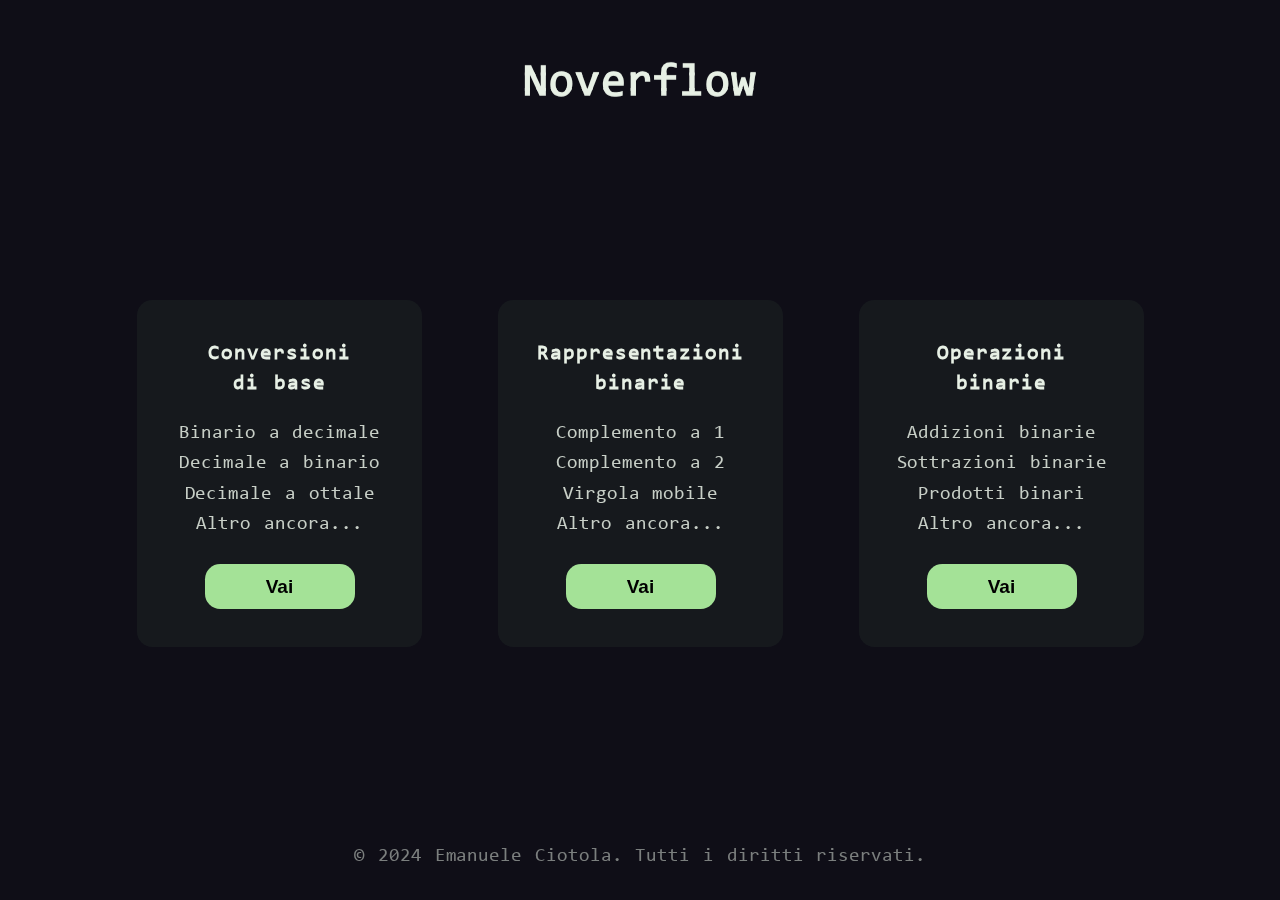
<file: index.html>
<!DOCTYPE html>
<html lang="it">
<head>
    <meta charset="UTF-8">
    <meta http-equiv="X-UA-Compatible" content="IE=edge">
    <meta name="viewport" content="width=device-width, initial-scale=1.0">

    <!-- inserimento sito in risultati ricerca google -->
    <meta name="google-site-verification" content="W4m6-Cg3xkpEOSg0rzPIgE6C3gl7yw95aOWXSdd87gM" />

    <!-- favicon per i vari dispositivi (anche icone sito aggiunto a desktop) -->
    <link rel="icon" href="assets/icons/favicon.ico" sizes="32x32" />
    <link rel="icon" type="image/svg+xml" href="assets/icons/favicon.svg" />
    <link rel="manifest" href="assets/icons/site.webmanifest" />
    <link rel="apple-touch-icon" href="assets/icons/apple-touch-icon.png" sizes="180x180" />
    <meta name="apple-mobile-web-app-title" content="Noverflow" />
    
    <link href="style.css" rel="stylesheet">
    <link rel="preload" href="assets/fonts/consola.woff2" as="font" type="font/woff2" crossorigin="anonymous">
    <title>Noverflow - calcolatore avanzato per conversioni, rappresentazioni e operazioni binarie</title>
    <meta name="description" content="Scopri Noverflow, il calcolatore online gratuito per effettuare conversioni tra binario, ottale, decimale ed esadecimale. Ottieni rappresentazioni complesse quali binario puro, complemento a 1, complemento a 2, virgola mobile a singola o doppia precisione. Effettua operazioni binarie di addizione, sottrazione, moltiplicazione e divisione. Semplice e veloce, è perfetto per studenti, professionisti e appassionati di informatica!">
</head>
<body>
    <header id="homePageHeader" class="osservato" style="--stacks: 3;">
        <div id="noverflow">
            <h1 style="--index: 0;">Noverflow</h1>
            <h1 style="--index: 1;">Noverflow</h1>
            <h1 style="--index: 2;">Noverflow</h1>
        </div>
    </header>

    <main id="homePage">
        <article id="conversioniCard" class="card osservato">
            <h2>Conversioni di&nbsp;base</h2>
            <p class="cardTestiPiccoli">Binario&nbsp;a&nbsp;decimale<br>Decimale&nbsp;a&nbsp;binario<br>Decimale&nbsp;a&nbsp;ottale<br>Altro&nbsp;ancora...</p>
            <p class="cardTestiGrandi">Binario&nbsp;a&nbsp;decimale, Decimale&nbsp;a&nbsp;binario, Decimale&nbsp;a&nbsp;ottale, Altro&nbsp;ancora...</p>
            <button onclick="apriUrl('conversioni.html')">Vai</button>
        </article>
        <article id="rappresentazioniCard" class="card osservato">
            <h2>Rappresentazioni binarie</h2>
            <p class="cardTestiPiccoli">Complemento&nbsp;a&nbsp;1<br>Complemento&nbsp;a&nbsp;2<br>Virgola&nbsp;mobile<br>Altro&nbsp;ancora...</p>
            <p class="cardTestiGrandi">Complemento&nbsp;a&nbsp;1, Complemento&nbsp;a&nbsp;2, Virgola&nbsp;mobile, Altro&nbsp;ancora...</p>
            <button onclick="apriUrl('rappresentazioni.html')">Vai</button>
        </article>
        <article id="operazioniCard" class="card osservato">
            <h2>Operazioni binarie</h2>
            <p class="cardTestiPiccoli">Addizioni&nbsp;binarie<br>Sottrazioni&nbsp;binarie<br>Prodotti&nbsp;binari<br>Altro&nbsp;ancora...</p>
            <p class="cardTestiGrandi">Addizioni&nbsp;binarie, Sottrazioni&nbsp;binarie, Prodotti&nbsp;binari, Altro&nbsp;ancora...</p>
            <button onclick="apriUrl('operazioni.html')">Vai</button>
        </article>
    </main>

    <footer id="homePageFooter" class="osservato">©&nbsp;2024&nbsp;Emanuele&nbsp;Ciotola. Tutti&nbsp;i&nbsp;diritti&nbsp;riservati.</footer>

    <script src="main.js"></script>
</body>
</html>
</file>
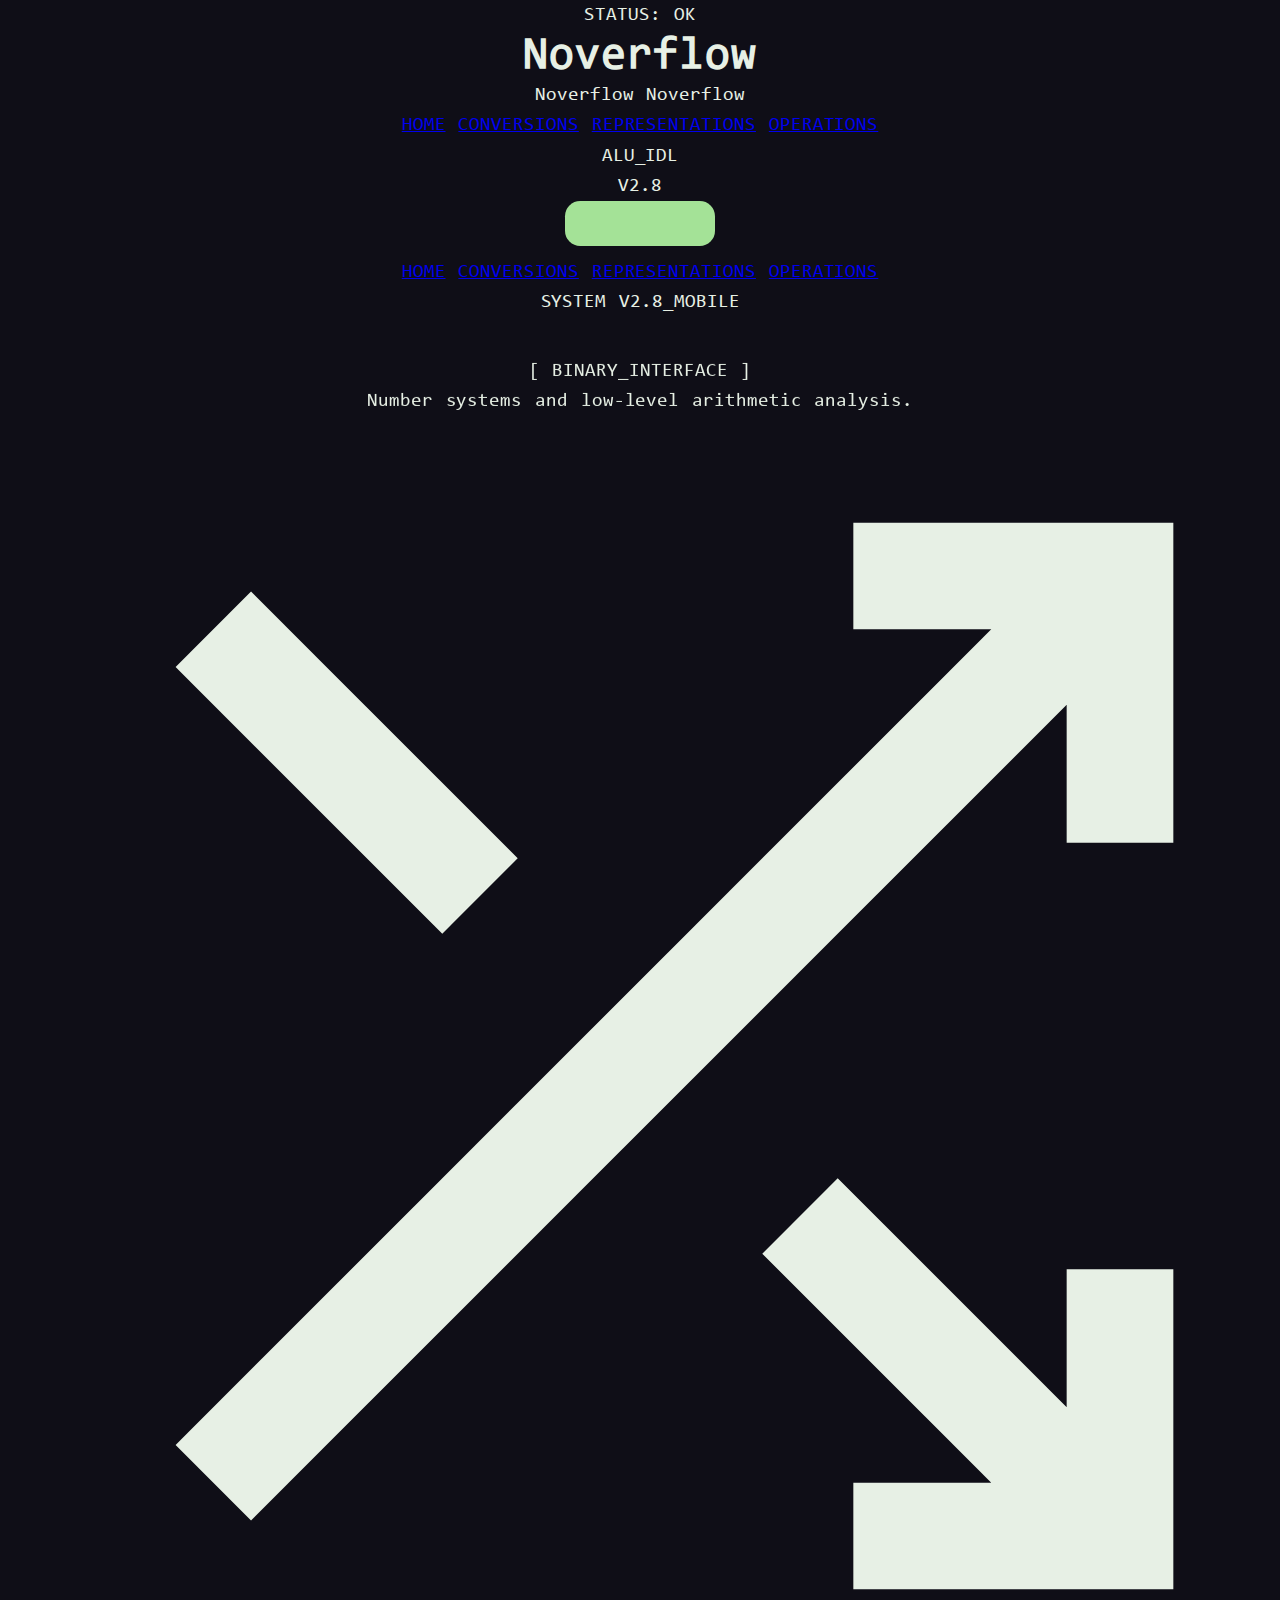
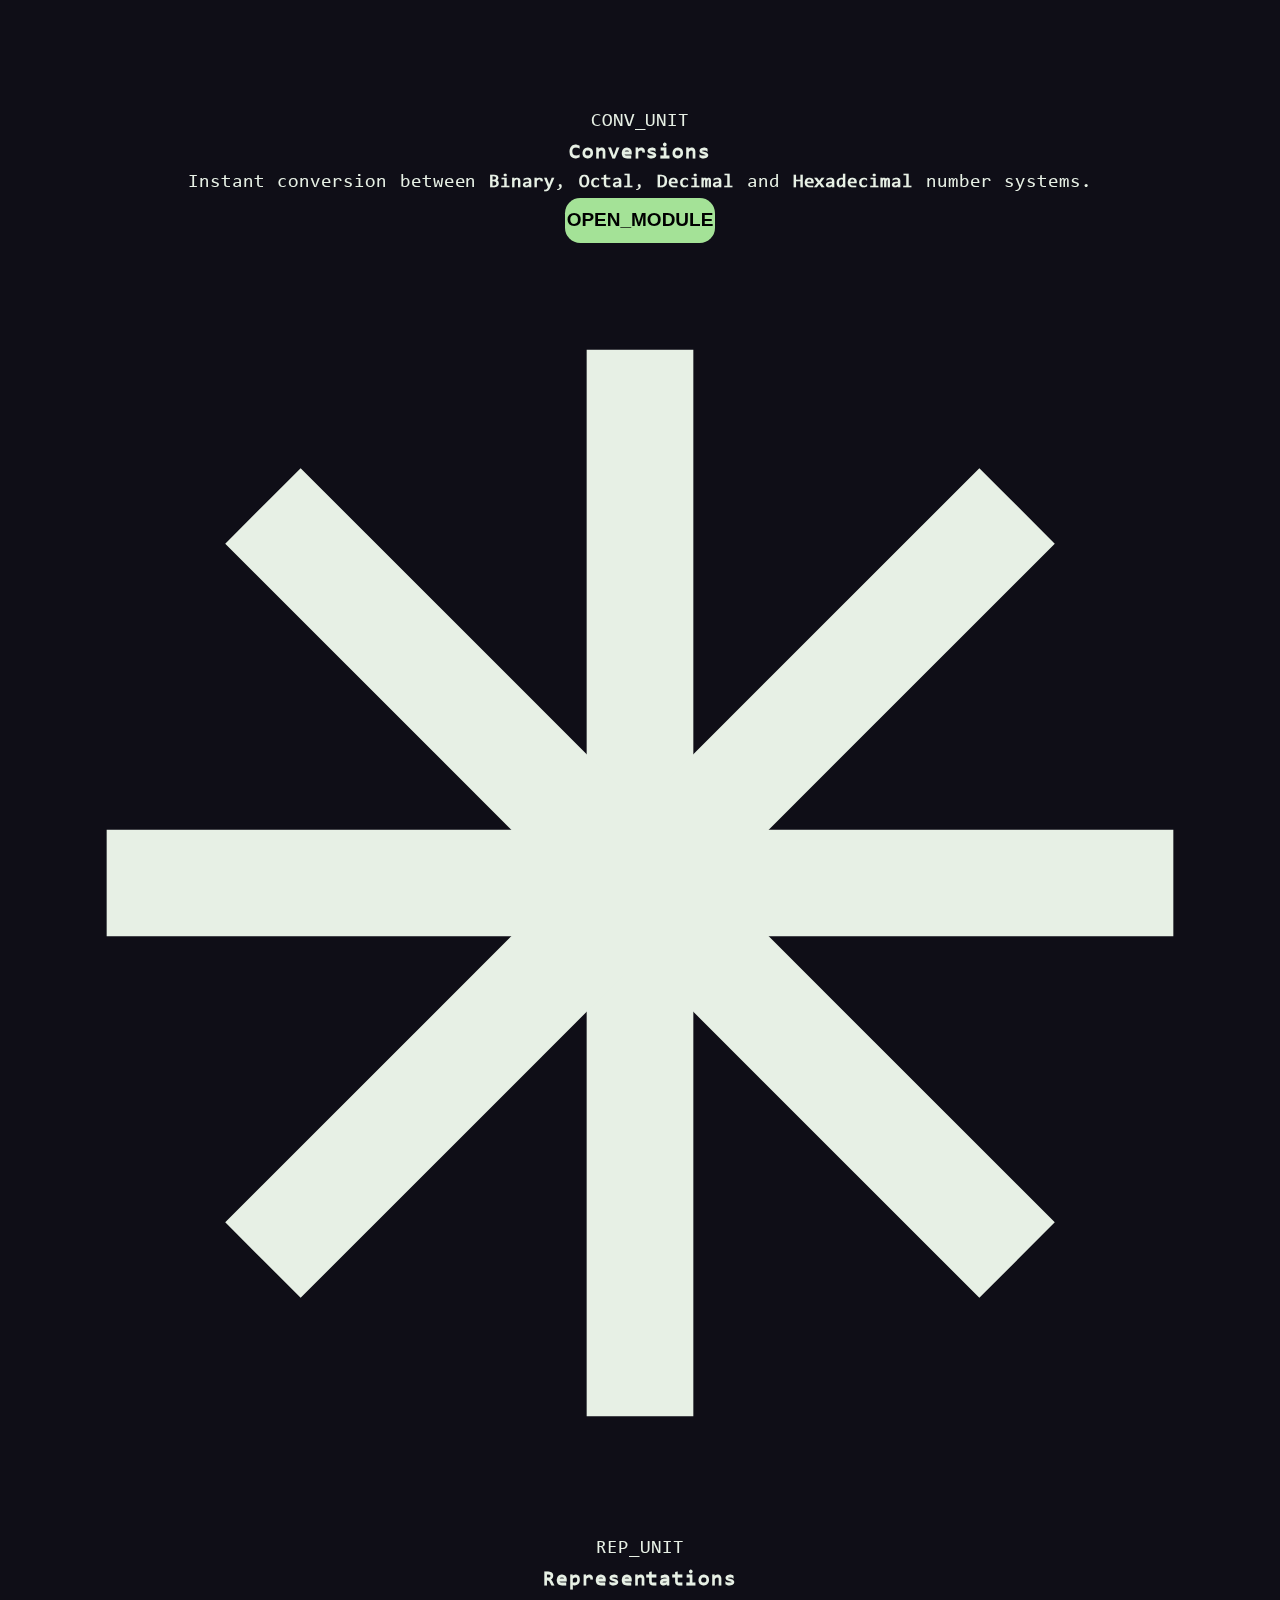
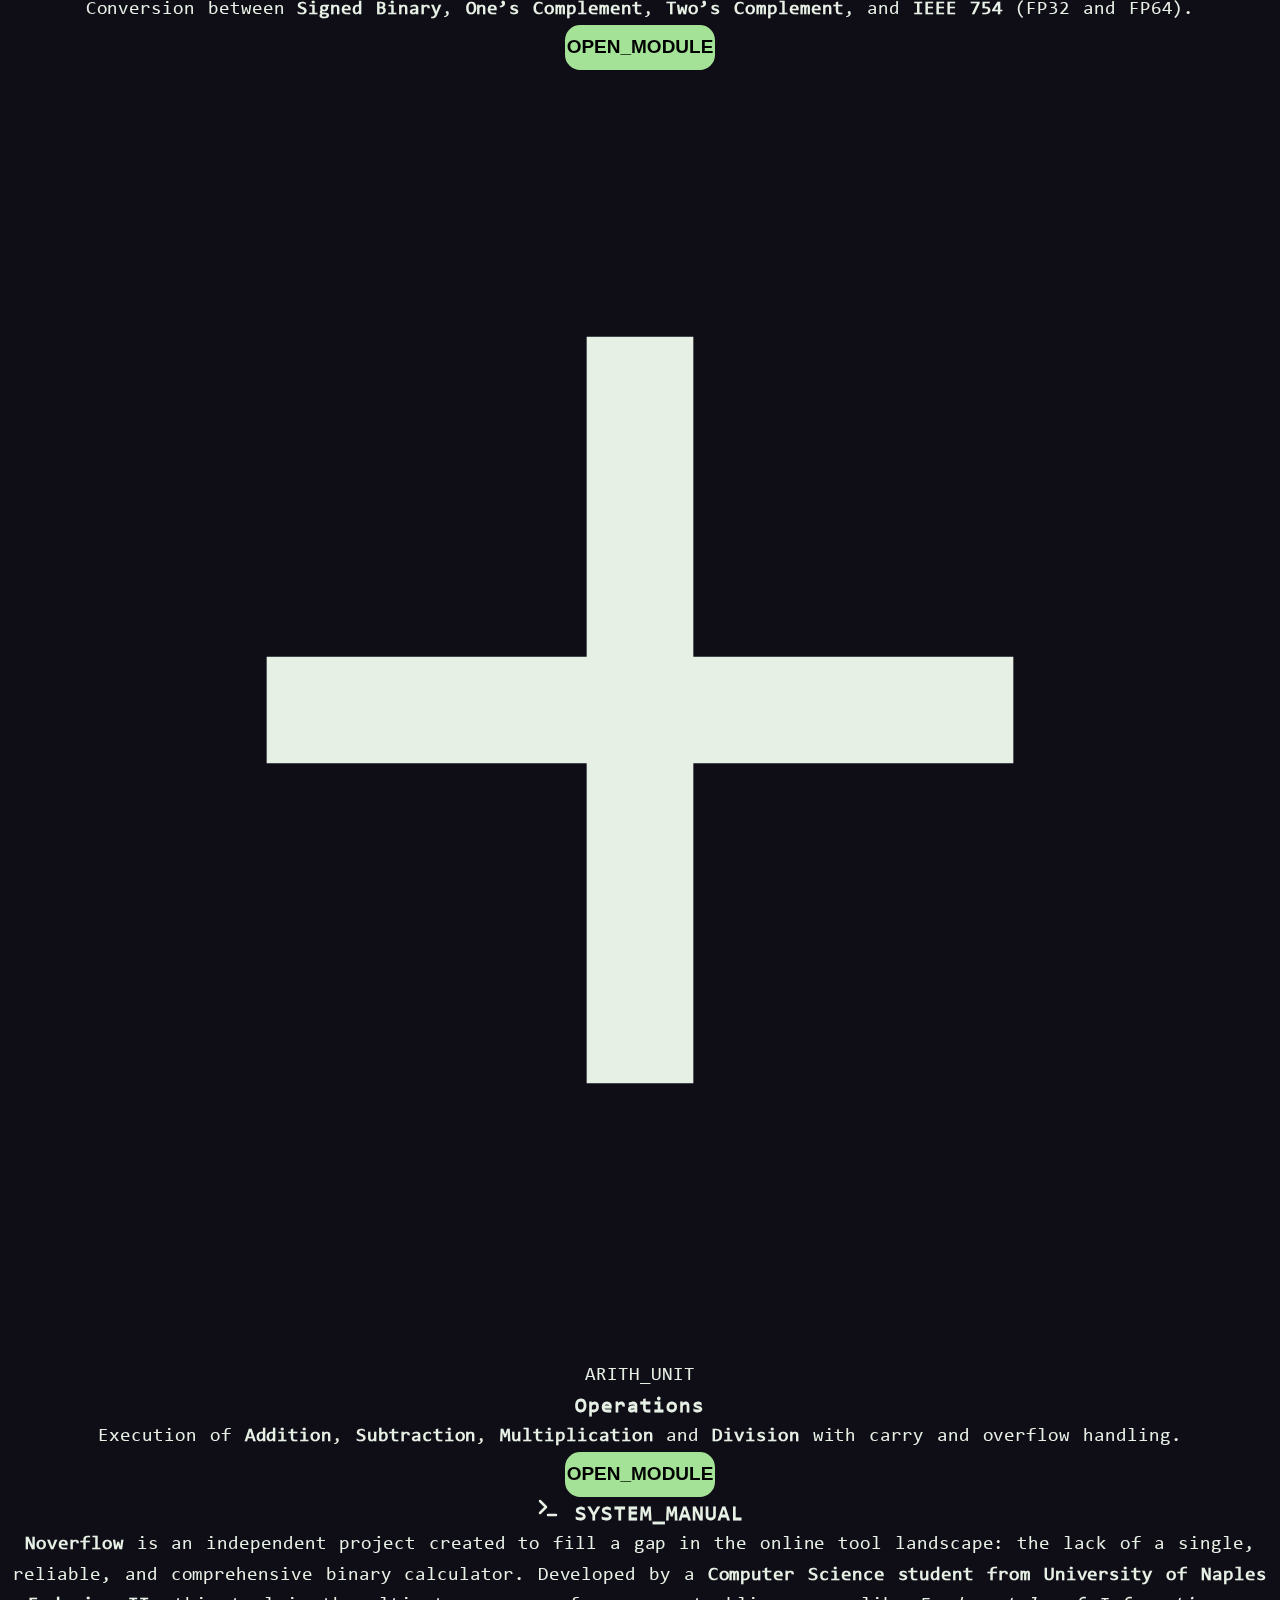
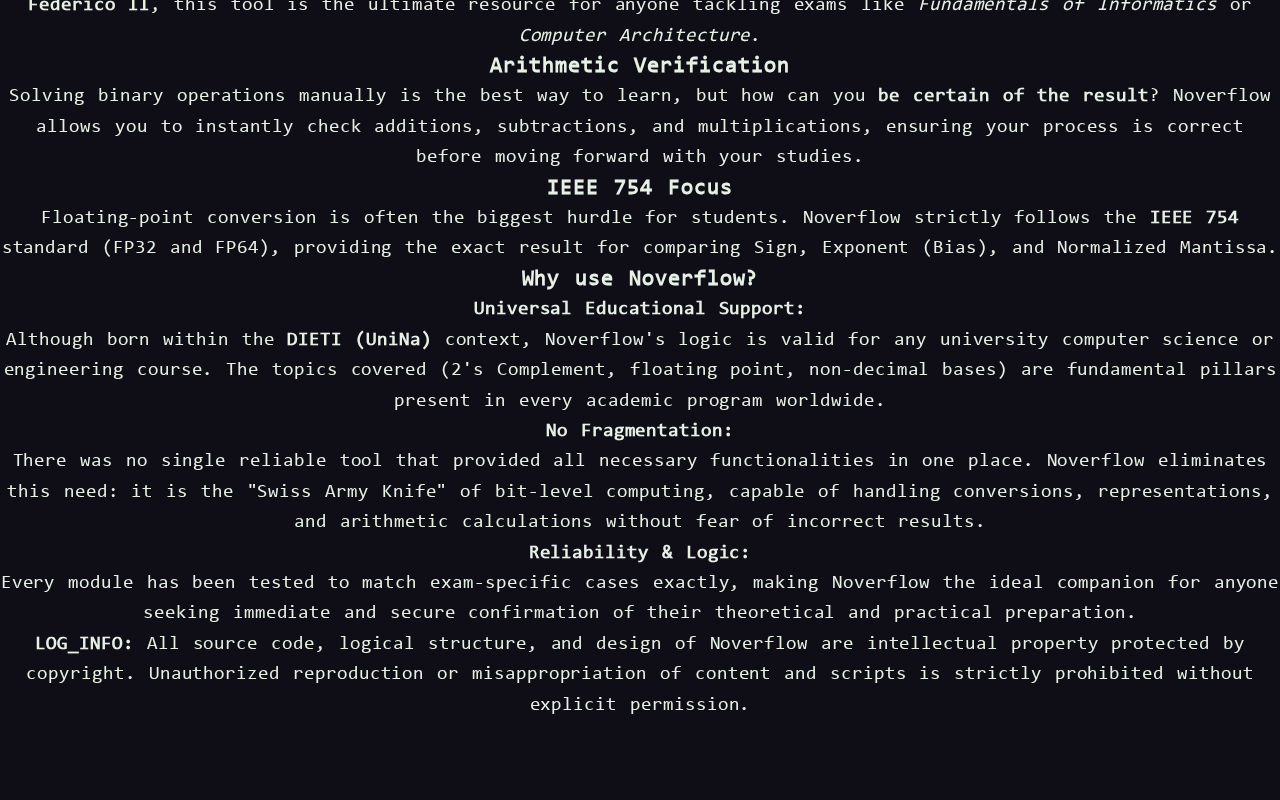
<file: en/index.html>
<!--
 * NOVERFLOW PROJECT
 * Developer: Emanuele Ciotola
 * Copyright © 2025. All Rights Reserved.
 * Original logic and UI design.
-->
 
<!DOCTYPE html>
<html lang="en">

<head>
    <!-- LANGUAGE & ENCODING -->
    <meta charset="UTF-8">
    <meta name="viewport" content="width=device-width, initial-scale=1.0">
    <meta name="language" content="Italian, English">
    <link rel="alternate" hreflang="it" href="https://emanueleciotola.github.io/Noverflow/" />
    <link rel="alternate" hreflang="en" href="https://emanueleciotola.github.io/Noverflow/en/" />
    <link rel="alternate" hreflang="x-default" href="https://emanueleciotola.github.io/Noverflow/en/" />

    <!-- VERIFICA GOOGLE -->
    <meta name="google-site-verification" content="W4m6-Cg3xkpEOSg0rzPIgE6C3gl7yw95aOWXSdd87gM" />
        
    <!-- TITLE & DESCRIPTION -->
    <title>Noverflow | Binary Toolkit: Base, 2's Comp, IEEE 754, ALU</title>
    <meta name="title" content="Noverflow | Base Converter, Binary Representations & ALU Calculator">
    <meta name="description" content="The all-in-one binary toolkit: base conversions (2, 8, 10, 16), Signed Magnitude, 1's & 2's Complement, IEEE 754 Standard (FP32/64), and binary operations. Designed for Computer Science and Engineering students.">
    
    <link rel="canonical" href="https://emanueleciotola.github.io/Noverflow/en/" />
    <meta name="keywords" content="binary calculator, ieee 754 converter, two's complement, one's complement, floating point, binary operations, ALU simulator, binary addition, binary subtraction, binary multiplication, binary division, computer architecture, computer science tools, Emanuele Ciotola, bitwise calculator">
    <meta name="author" content="Emanuele Ciotola">
    <meta name="robots" content="index, follow">

    <!-- OPEN GRAPH (LinkedIn, WhatsApp, Facebook) -->
    <meta property="og:type" content="website">
    <meta property="og:title" content="Noverflow | All-in-One Binary & Low-Level Computing Toolkit">
    <meta property="og:description" content="Base conversion, signed binary representations, 1's & 2's Complement, IEEE 754 (FP32/64), and Binary Arithmetic in a single toolkit.">
    <meta property="og:url" content="https://emanueleciotola.github.io/Noverflow/en/index.html">
    <meta property="og:image" content="https://emanueleciotola.github.io/Noverflow/assets/index.webp">
    <meta property="og:site_name" content="Noverflow">
    <meta property="og:locale" content="en_US">

    <!-- TWITTER CARDS -->
    <meta name="twitter:card" content="summary_large_image">
    <meta name="twitter:title" content="Noverflow | All-in-One Binary & Low-Level Computing Toolkit">
    <meta name="twitter:description" content="Base conversion, 1's & 2's Complement, IEEE 754 (FP32/64), and Binary Arithmetic in a single toolkit.">
    <meta name="twitter:image" content="https://emanueleciotola.github.io/Noverflow/assets/index.webp">

    <!-- MOBILE INTEGRATION & THEME -->
    <meta name="theme-color" content="#0F0E17">
    <meta name="mobile-web-app-capable" content="yes">
    <meta name="apple-mobile-web-app-capable" content="yes">
    <meta name="apple-mobile-web-app-status-bar-style" content="black">
    <meta name="apple-mobile-web-app-title" content="Noverflow">

    <!-- JSON-LD -->
    <script type="application/ld+json">
    {
        "@context": "https://schema.org",
        "@type": "SoftwareApplication",
        "name": "Noverflow",
        "url": "https://emanueleciotola.github.io/Noverflow/en/index.html",
        "image": "https://emanueleciotola.github.io/Noverflow/assets/index.webp",
        "applicationCategory": "EducationalApplication, UtilitiesApplication",
        "operatingSystem": "Web",
        "author": {
            "@type": "Person",
            "name": "Emanuele Ciotola",
            "url": "https://emanueleciotola.github.io/portfolio/"
        },
        "description": "Comprehensive low-level computing toolkit. Unifies base conversions, binary representations, and binary arithmetic.",
        "featureList": [
            "Base conversion (2, 8, 10, 16) with floating point support",
            "Signed Magnitude, 1's Complement, and 2's Complement encoding",
            "IEEE 754 Standard analysis for 32 and 64-bit formats (FP32, FP64)",
            "ALU Simulator: Binary Addition, Subtraction, Multiplication, and Division",
            "System flag detection: Overflow and Carry"
        ],
        "offers": {
            "@type": "Offer",
            "price": "0",
            "priceCurrency": "USD"
        }
    }
    </script>

    <!-- FAVICON -->
    <link rel="icon" type="image/svg+xml" href="https://emanueleciotola.github.io/Noverflow/assets/favicon.svg">
    <link rel="alternate icon" type="image/x-icon" href="https://emanueleciotola.github.io/Noverflow/assets/favicon.ico">
    <link rel="apple-touch-icon" href="https://emanueleciotola.github.io/Noverflow/assets/apple-touch-icon.png">

    <!-- STYLESHEET & FONT PRELOAD -->
    <link href="../style.css" rel="stylesheet">
</head>

<body>
    <div class="scanlines"></div>

    <nav class="system-nav">
        <div class="nav-content">
            <div class="nav-slot nav-left">
                <span class="status-lamp"></span>
                <div class="text-glow">STATUS: OK</div>
            </div>

            <div class="nav-slot nav-center">
                <div class="nav-brand-glitch" style="--stacks: 3;" onclick="apriUrl('index.html')">
                    <h1 style="--index: 0;">Noverflow</h1>
                    <span class="glitch-clone" style="--index: 1;" aria-hidden="true">Noverflow</span>
                    <span class="glitch-clone" style="--index: 2;" aria-hidden="true">Noverflow</span>
                </div>

                <!-- DESKTOP / TABLET NAV -->
                <div class="internal-nav-links">
                    <a href="index.html" class="nav-link-item active">HOME</a>
                    <a href="conversions.html" class="nav-link-item">CONVERSIONS</a>
                    <a href="representations.html" class="nav-link-item">REPRESENTATIONS</a>
                    <a href="operations.html" class="nav-link-item">OPERATIONS</a>
                </div>
            </div>

            <div class="nav-slot nav-right">
                <div class="text-glow">ALU_IDL</div>
                <span class="load-bar"><span class="load-fill"></span></span>
                <div class="text-glow">V2.8</div>
            </div>

            <!-- HAMBURGER TRIGGER -->
            <button class="mobile-trigger" onclick="toggleMobileMenu()" aria-label="Navigation menu" aria-expanded="false" aria-controls="mobileMenu">
                <span class="hamburger-line"></span>
                <span class="hamburger-line"></span>
                <span class="hamburger-line"></span>
            </button>
        </div>
    </nav>
    <!-- MOBILE MENU OVERLAY (FULL SCREEN) -->
    <div class="mobile-menu-overlay" id="mobileMenu">
        <a href="index.html" class="mobile-link active">HOME</a>
        <a href="conversions.html" class="mobile-link">CONVERSIONS</a>
        <a href="representations.html" class="mobile-link">REPRESENTATIONS</a>
        <a href="operations.html" class="mobile-link">OPERATIONS</a>
        
        <div class="mobile-nav-bottom">SYSTEM V2.8_MOBILE</div>
    </div>

    <header class="hero-header osservato">
        <div class="hero-container">
            <p class="tagline">[ BINARY_INTERFACE ]</p>
            <p class="hero-desc">Number systems and low-level arithmetic analysis.</p>
        </div>
    </header>

    <main class="home-grid">
        <article class="module-card interactive osservato" onclick="apriUrl('conversions.html')" role="button"
            tabindex="0">
            <div class="module-header">
                <svg aria-hidden="true" viewBox="0 0 24 24" class="module-icon">
                    <path d="M16 3h5v5M4 20L21 3M21 16v5h-5M15 15l6 6M4 4l5 5" stroke="currentColor" fill="none"
                        stroke-width="2" />
                </svg>
                <span class="unit-id">CONV_UNIT</span>
            </div>
            <div class="module-content">
                <h2>Conversions</h2>
                <p>Instant conversion between <strong>Binary</strong>, <strong>Octal</strong>,
                    <strong>Decimal</strong> and <strong>Hexadecimal</strong> number systems.</p>
                <button class="btn-retro">OPEN_MODULE</button>
            </div>
        </article>

        <article class="module-card interactive osservato" onclick="apriUrl('representations.html')" role="button"
            tabindex="0">
            <div class="module-header">
                <svg aria-hidden="true" viewBox="0 0 24 24" class="module-icon" fill="none" stroke="currentColor" stroke-width="2" stroke-linejoin="round">
                    <path d="M12 2v20M2 12h20"></path>
                    <path d="M4.93 4.93l14.14 14.14M19.07 4.93L4.93 19.07"></path>
                </svg>
                <span class="unit-id">REP_UNIT</span>
            </div>
            <div class="module-content">
                <h2>Representations</h2>
                <p>Conversion between <strong>Signed Binary</strong>, <strong>One’s Complement</strong>,
                    <strong>Two’s Complement</strong>, and <strong>IEEE 754</strong> (FP32 and FP64).</p>
                <button class="btn-retro">OPEN_MODULE</button>
            </div>
        </article>

        <article class="module-card interactive card-featured osservato" onclick="apriUrl('operations.html')"
            role="button" tabindex="0">
            <div class="module-header">
                <svg aria-hidden="true" viewBox="0 0 24 24" class="module-icon">
                    <path d="M5 12h14M12 5v14" stroke="currentColor" fill="none" stroke-width="2" />
                </svg>
                <span class="unit-id">ARITH_UNIT</span>
            </div>
            <div class="module-content">
                <h2>Operations</h2>
                <p>Execution of <strong>Addition</strong>, <strong>Subtraction</strong>,
                    <strong>Multiplication</strong> and <strong>Division</strong> with carry and overflow handling.</p>
                <button class="btn-retro">OPEN_MODULE</button>
            </div>
        </article>
    </main>

    <section class="system-manual osservato">
        <div class="doc-container">
            <div class="doc-header">
                <h2>
                    <svg aria-hidden="true" viewBox="0 0 24 24" style="width: 24px; height: 24px;" fill="none" stroke="currentColor" stroke-width="2.5" stroke-linecap="round" stroke-linejoin="round">
                        <polyline points="4 17 10 11 4 5"></polyline>
                        <line x1="12" y1="19" x2="20" y2="19"></line>
                    </svg>
                    SYSTEM_MANUAL
                </h2>
            </div>
            <div class="doc-body">
                <p class="intro-text">
                    <strong>Noverflow</strong> is an independent project created to fill a gap in the online tool landscape: the lack of a single, reliable, and comprehensive binary calculator. 
                    Developed by a <strong>Computer Science student from University of Naples Federico II</strong>, this tool is the ultimate resource for anyone tackling exams like 
                    <em>Fundamentals of Informatics</em> or <em>Computer Architecture</em>.
                </p>

                <div class="doc-grid">
                    <div class="doc-item">
                        <h3>Arithmetic Verification</h3>
                        <p>
                            Solving binary operations manually is the best way to learn, but how can you <strong>be certain of the result</strong>? 
                            Noverflow allows you to instantly check additions, subtractions, and multiplications, 
                            ensuring your process is correct before moving forward with your studies.
                        </p>
                    </div>

                    <div class="doc-item">
                        <h3>IEEE 754 Focus</h3>
                        <p>
                            Floating-point conversion is often the biggest hurdle for students. 
                            Noverflow strictly follows the <strong>IEEE 754</strong> standard (FP32 and FP64), providing 
                            the exact result for comparing Sign, Exponent (Bias), and Normalized Mantissa.
                        </p>
                    </div>

                    <div class="doc-full">
                        <h3>Why use Noverflow?</h3>
                        <div class="manual-steps">
                            <div class="step">
                                <h4>Universal Educational Support:</h4>
                                <p>
                                    Although born within the <strong>DIETI (UniNa)</strong> context, Noverflow's logic is valid for any 
                                    university computer science or engineering course. The topics covered (2's Complement, floating point, non-decimal bases) 
                                    are fundamental pillars present in every academic program worldwide.
                                </p>
                            </div>
                            <div class="step">
                                <h4>No Fragmentation:</h4>
                                <p>
                                    There was no single reliable tool that provided all necessary functionalities in one place. 
                                    Noverflow eliminates this need: it is the "Swiss Army Knife" of bit-level computing, capable of handling 
                                    conversions, representations, and arithmetic calculations without fear of incorrect results.
                                </p>
                            </div>
                            <div class="step">
                                <h4>Reliability & Logic:</h4>
                                <p>
                                    Every module has been tested to match exam-specific cases exactly, making Noverflow 
                                    the ideal companion for anyone seeking immediate and secure confirmation of their theoretical and practical preparation.
                                </p>
                            </div>
                        </div>
                    </div>
                </div>

                <div class="doc-footer-note">
                    <p>
                        <strong>LOG_INFO:</strong> All source code, logical structure, and design of Noverflow are intellectual property protected by copyright. 
                        Unauthorized reproduction or misappropriation of content and scripts is strictly prohibited without explicit permission.
                    </p>
                </div>
            </div>
        </div>
    </section>

    <footer id="system-footer">
        <div class="footer-grid">
            <div class="footer-info">© 2025 EMANUELE CIOTOLA - All rights reserved.</div>
            <div>
                <div class="footer-links">
                    <a href="https://github.com/emanueleciotola/Noverflow">GITHUB_REPOSITORY</a>
                    <span class="footer-separator">|</span>
                    <a href="../index.html">SWITCH_TO_IT</a>
                </div>
            </div>
        </div>
    </footer>

    <script src="../main.js"></script>
</body>

</html>
</file>
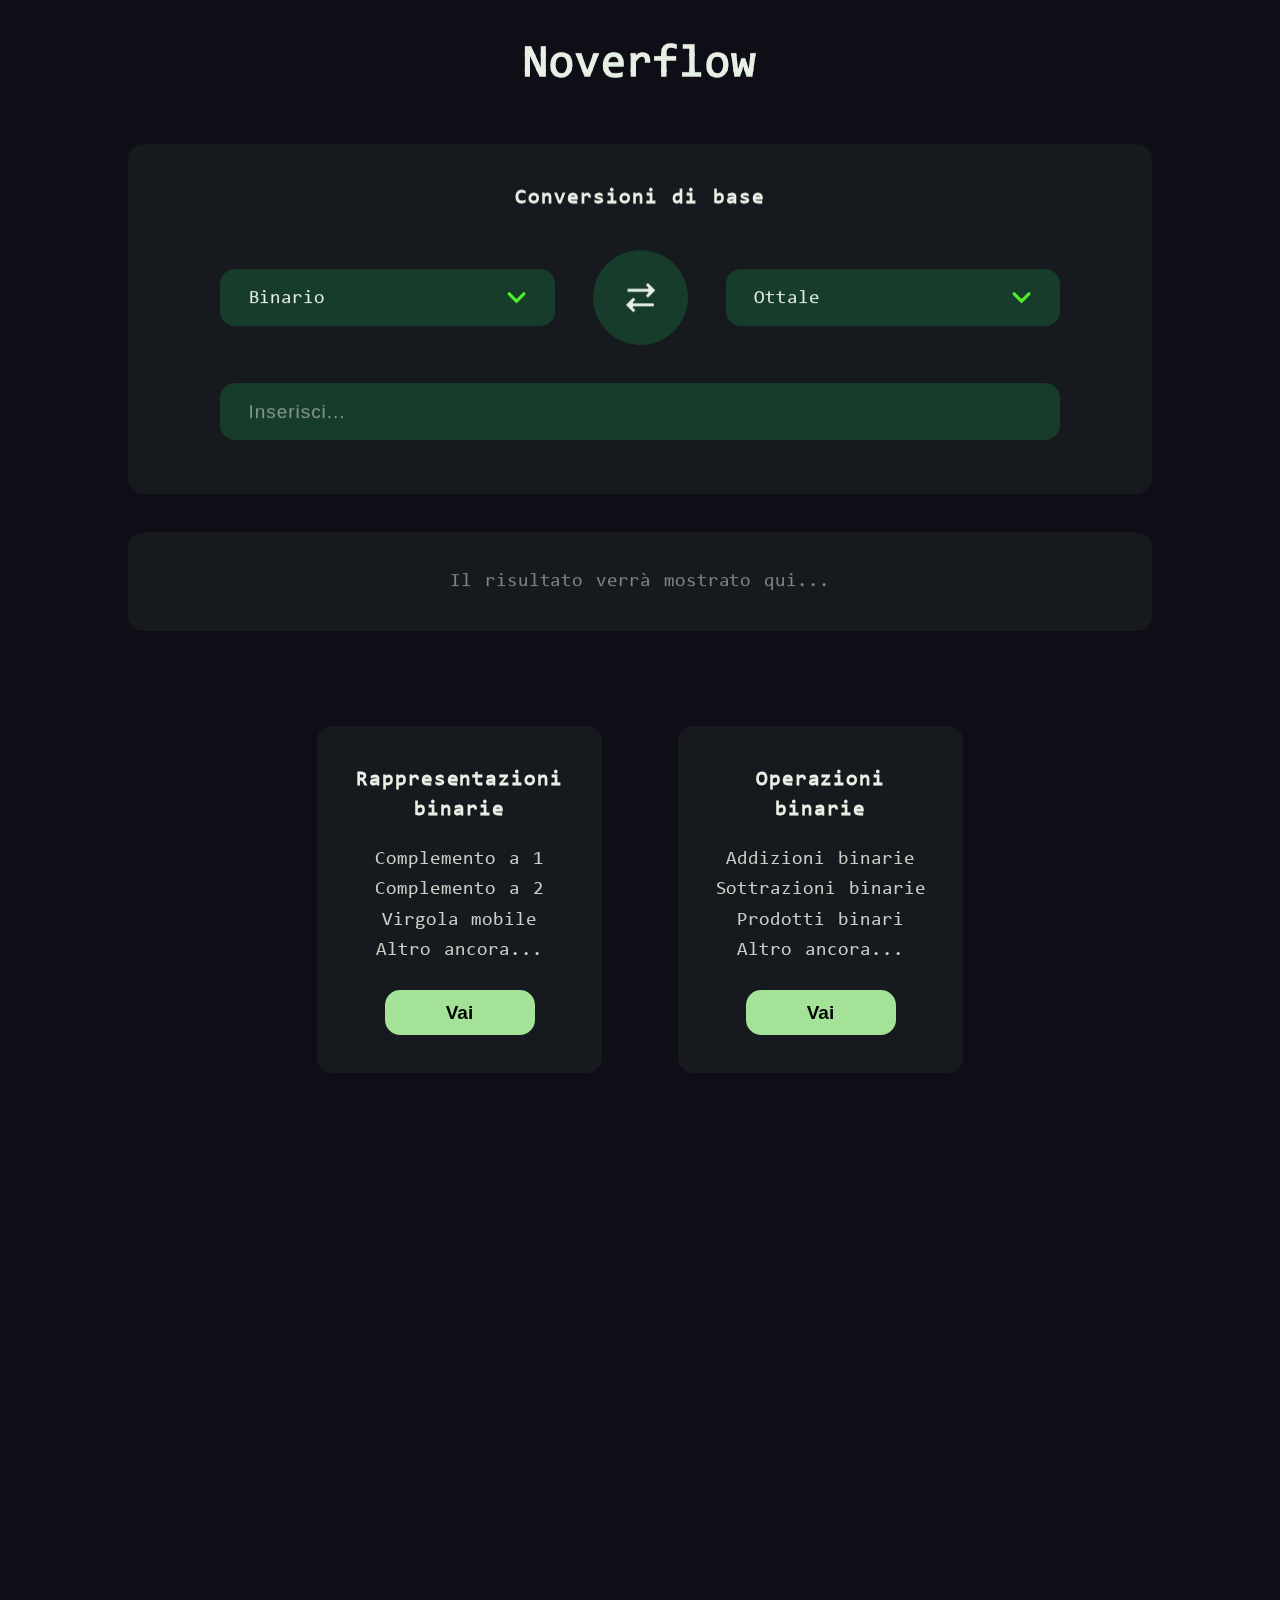
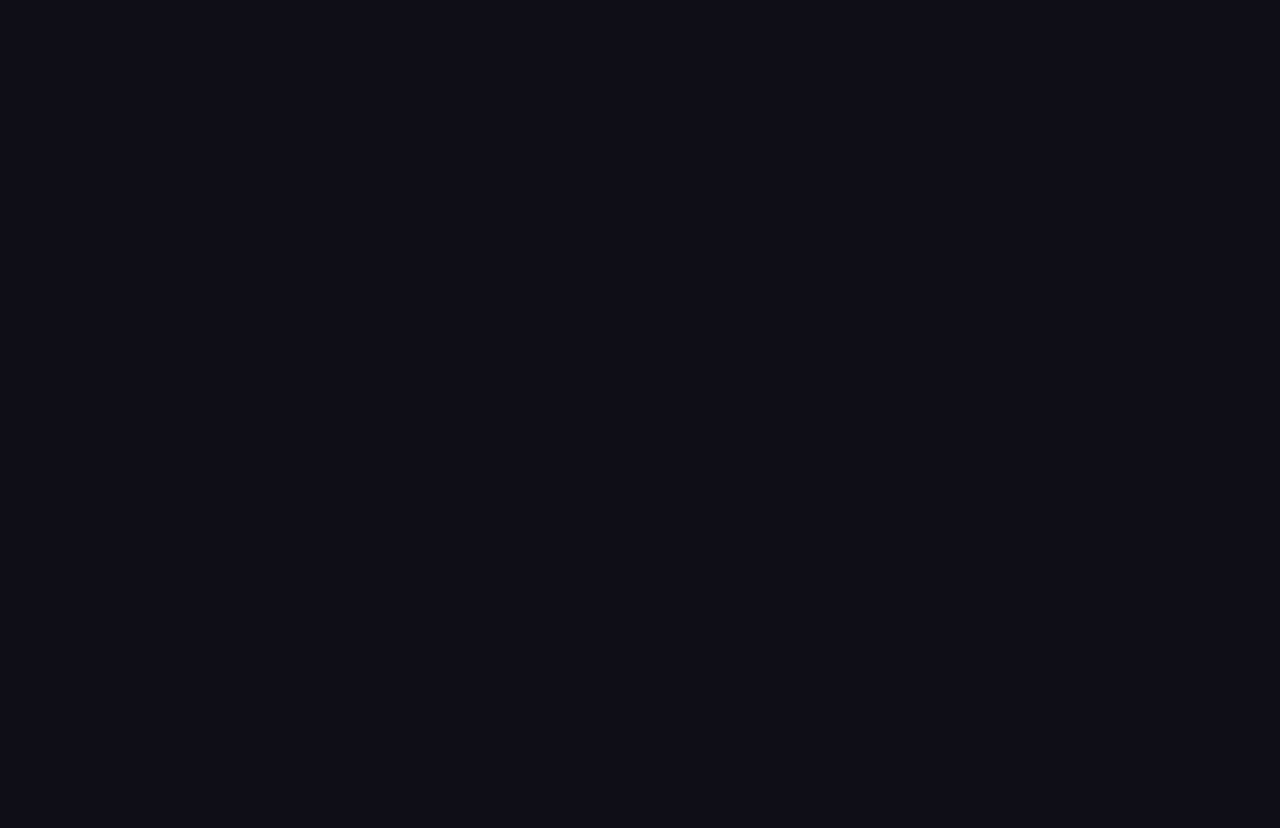
<file: conversioni.html>
<!DOCTYPE html>
<html lang="it">
<head>
    <meta charset="UTF-8">
    <meta http-equiv="X-UA-Compatible" content="IE=edge">
    <meta name="viewport" content="width=device-width, initial-scale=1.0">

    <!-- favicon per i vari dispositivi (anche icone sito aggiunto a desktop) -->
    <link rel="icon" href="assets/icons/favicon.ico" sizes="32x32" />
    <link rel="icon" type="image/svg+xml" href="assets/icons/favicon.svg" />
    <link rel="manifest" href="assets/icons/site.webmanifest" />
    <link rel="apple-touch-icon" href="assets/icons/apple-touch-icon.png" sizes="180x180" />
    <meta name="apple-mobile-web-app-title" content="Noverflow" />

    <link href="style.css" rel="stylesheet">
    <link rel="preload" href="assets/fonts/consola.woff2" as="font" type="font/woff2" crossorigin="anonymous">
    <title>Noverflow - convertitore gratuito per binario, ottale, decimale ed esadecimale</title>
    <meta name="description" content="Scopri Noverflow, il calcolatore online gratuito per effettuare conversioni tra binario, ottale, decimale ed esadecimale. Semplice e veloce, è perfetto per studenti, professionisti e appassionati di informatica!">
</head>
<body>
    <header class="osservato" style="--stacks: 3;">
        <div id="noverflow" onclick="window.location.href='index.html';">
            <h1 style="--index: 0;">Noverflow</h1>
            <h1 style="--index: 1;">Noverflow</h1>
            <h1 style="--index: 2;">Noverflow</h1>
        </div>
    </header>

    <main id="conversioniPage">
        <section id="spazioConversione">
            <article class="cardFunzione osservato">
                <h2>Conversioni di&nbsp;base</h2>
                <div id="spazioSceltaBasi">
                    <div id="selettorePrimaBase" class="selettore selettore-conversione">
                        <div class="spazioSelezionatoSelettore">
                            <p class="elementoSelezionato">Binario</p>
                            <img src="assets/images/iconaMenuSelezione.png" alt="Espandi" class="iconaMenuSelezione" draggable="false"/>
                        </div>
                        <ul class="elementiSelettore">
                            <li class="selezionatoDaSelettore">Binario</li>
                            <li>Ottale</li>
                            <li>Decimale</li>
                            <li>Hex</li>
                        </ul>
                    </div>
                    <button id="bottoneSwitchaBase" class="bottoneSwitchaSelettori" onclick="switchaSelettori('selettorePrimaBase', 'selettoreSecondaBase', 'elementoDaConvertire'); scegliConversione();">
                        <img src="assets/images/iconaConversioneInversa.png" alt="Inverti" id="iconaBottoneSwitchaBase" class="iconaBottoneSwitchaSelettori" draggable="false"/>
                    </button>
                    <div id="selettoreSecondaBase" class="selettore selettore-conversione">
                        <div class="spazioSelezionatoSelettore">
                            <p class="elementoSelezionato">Ottale</p>
                            <img src="assets/images/iconaMenuSelezione.png" alt="Espandi" class="iconaMenuSelezione" draggable="false"/>
                        </div>
                        <ul class="elementiSelettore">
                            <li>Binario</li>
                            <li class="selezionatoDaSelettore">Ottale</li>
                            <li>Decimale</li>
                            <li>Hex</li>
                        </ul>
                    </div>
                </div>
                <input type="text" id="elementoDaConvertire" name="elementoDaConvertire" placeholder="Inserisci..." oninput="this.value = this.value.replace(/,/g, '.').replace(/[^0-9a-fA-F.+-]/g, '').replace(/(?!^[-+]?)[+-]/g, '').replace(/^(\.)/g, '').replace(/(\..*?)(\.)/g, '$1'); scegliConversione();" autocomplete="off">
            </article>
            <article class="cardRisultato osservato">
                <p id="risultato">Il&nbsp;risultato&nbsp;verrà mostrato&nbsp;qui...</p>
            </article>
        </section>
        <section id="scelteDisponibili">
            <article id="rappresentazioniCard" class="card osservato">
                <h2>Rappresentazioni binarie</h2>
                <p class="cardTestiPiccoli">Complemento&nbsp;a&nbsp;1<br>Complemento&nbsp;a&nbsp;2<br>Virgola&nbsp;mobile<br>Altro&nbsp;ancora...</p>
                <p class="cardTestiGrandi">Complemento&nbsp;a&nbsp;1, Complemento&nbsp;a&nbsp;2, Virgola&nbsp;mobile, Altro&nbsp;ancora...</p>
                <button onclick="apriUrl('rappresentazioni.html')">Vai</button>
            </article>
            <article id="operazioniCard" class="card osservato">
                <h2>Operazioni binarie</h2>
                <p class="cardTestiPiccoli">Addizioni&nbsp;binarie<br>Sottrazioni&nbsp;binarie<br>Prodotti&nbsp;binari<br>Altro&nbsp;ancora...</p>
                <p class="cardTestiGrandi">Addizioni&nbsp;binarie, Sottrazioni&nbsp;binarie, Prodotti&nbsp;binari, Altro&nbsp;ancora...</p>
                <button onclick="apriUrl('operazioni.html')">Vai</button>
            </article>
        </section>
        <section id="spazioDescrizione">
            <article class="cardDescrizione osservato">
                <h3>Noverflow: Conversioni tra sistemi&nbsp;numerici</h3>
                <p>Che tu sia uno studente, un professionista IT, o un appassionato, Noverflow ti permette di effettuare conversioni rapide e gratuite tra binario, ottale, decimale ed esadecimale. La facilità e l’intuitività di utilizzo non compromettono però la qualità dei risultati, sempre attendibili.</p>
            </article>
            <article class="cardDescrizione osservato">
                <h3>Perché scegliere il calcolatore Noverflow?</h3>
                <ul>
                    <li>Completo: Ti offre tutti gli strumenti di cui hai bisogno.</li>
                    <li>Facilità d'uso: Interfaccia user-friendly, senza registrazioni.</li>
                    <li>Gratuito: Nessun limite di utilizzo.</li>
                </ul>
            </article>
            <article class="cardDescrizione osservato">
                <h3>Come funziona il convertitore Noverflow?</h3>
                <ol>
                    <li>Seleziona il sistema di partenza.</li>
                    <li>Scegli il sistema di destinazione.</li>
                    <li>Inserisci il numero.</li>
                    <li>Ecco fatto! Il risultato verrà calcolato automaticamente.</li>
                </ol>
            </article>
            <article class="cardDescrizione osservato">
                <h3>Ottimizza il tuo tempo con Noverflow</h3>
                <p>Non perdere tempo con strumenti poco affidabili, converti i tuoi numeri con facilità e precisione. Prova Noverflow!</p>
            </article>
        </section> 
    </main>

    <footer class="osservato">©&nbsp;2024&nbsp;Emanuele&nbsp;Ciotola. Tutti&nbsp;i&nbsp;diritti&nbsp;riservati.</footer>

    <script src="main.js"></script>
</body>
</html>
</file>
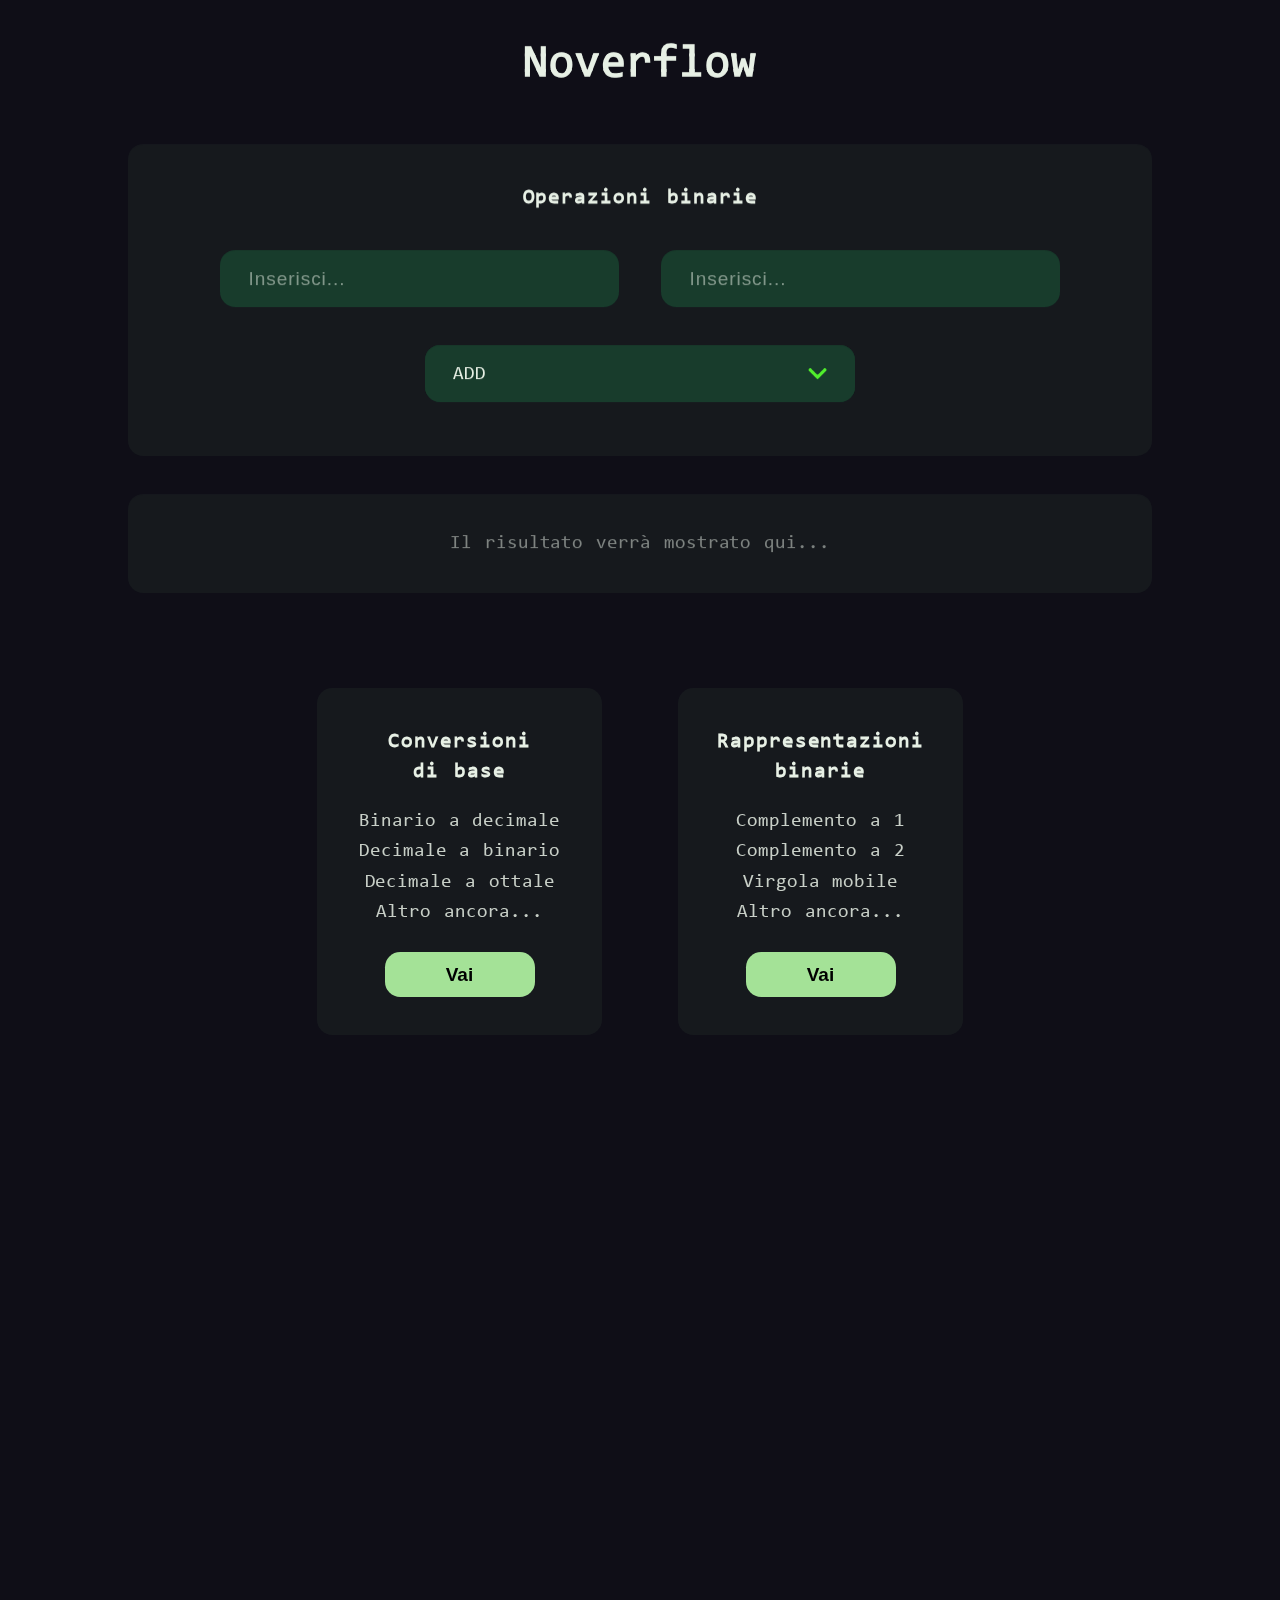
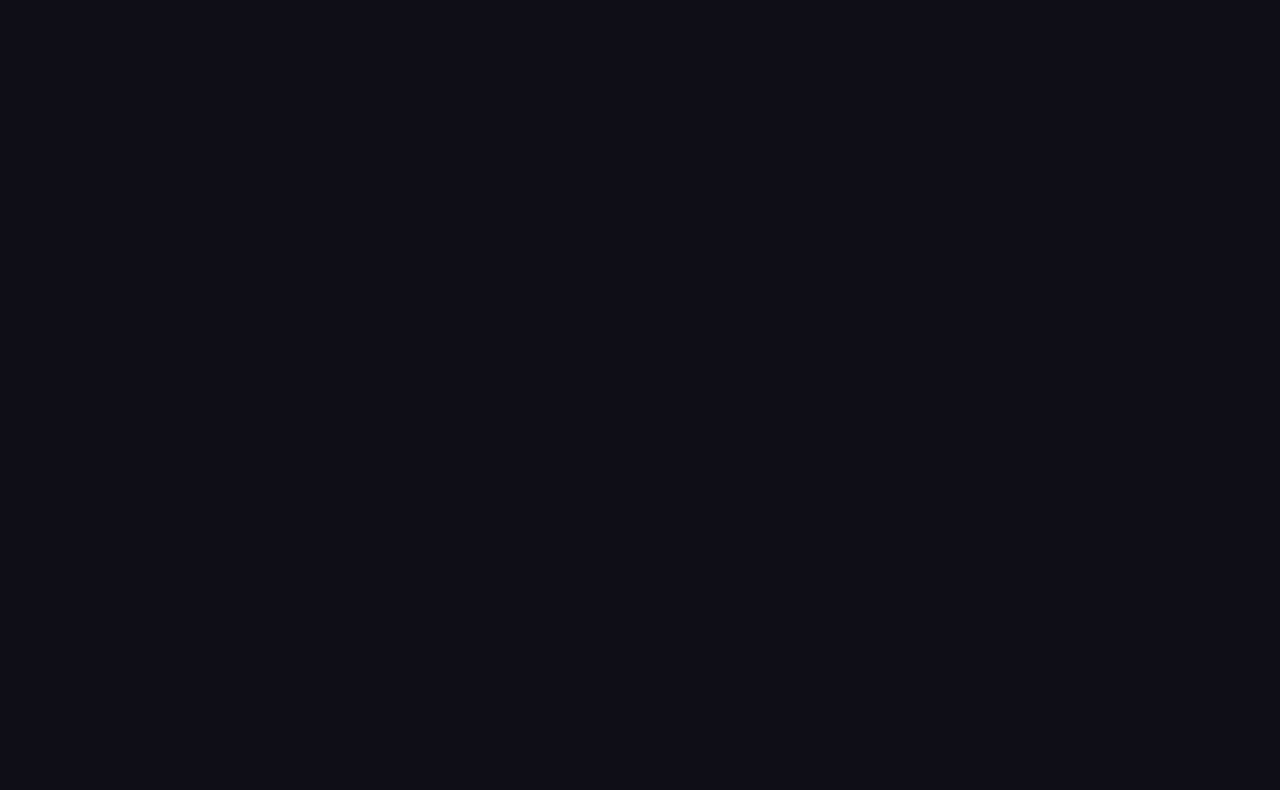
<file: operazioni.html>
<!DOCTYPE html>
<html lang="it">
<head>
    <meta charset="UTF-8">
    <meta http-equiv="X-UA-Compatible" content="IE=edge">
    <meta name="viewport" content="width=device-width, initial-scale=1.0">

    <!-- favicon per i vari dispositivi (anche icone sito aggiunto a desktop) -->
    <link rel="icon" href="assets/icons/favicon.ico" sizes="32x32" />
    <link rel="icon" type="image/svg+xml" href="assets/icons/favicon.svg" />
    <link rel="manifest" href="assets/icons/site.webmanifest" />
    <link rel="apple-touch-icon" href="assets/icons/apple-touch-icon.png" sizes="180x180" />
    <meta name="apple-mobile-web-app-title" content="Noverflow" />

    <link href="style.css" rel="stylesheet">
    <link rel="preload" href="assets/fonts/consola.woff2" as="font" type="font/woff2" crossorigin="anonymous">
    <title>Noverflow - calcolatore gratuito per operazioni in binario</title>
    <meta name="description" content="Scopri Noverflow, il calcolatore online gratuito per svolgere operazioni binarie di addizione, sottrazione, moltiplicazione e divisione. Semplice e veloce, è perfetto per studenti, professionisti e appassionati di informatica!">
</head>
<body>
    <header class="osservato" style="--stacks: 3;">
        <div id="noverflow" onclick="window.location.href='index.html';">
            <h1 style="--index: 0;">Noverflow</h1>
            <h1 style="--index: 1;">Noverflow</h1>
            <h1 style="--index: 2;">Noverflow</h1>
        </div>
    </header>

    <main id="operazioniPage">
        <section id="spazioOperazione">
            <article class="cardFunzione osservato">
                <h2>Operazioni binarie</h2>
                <div id="spazioSceltaOperandi">
                    <input type="text" id="primoOperando" name="primoOperando" placeholder="Inserisci..." oninput="this.value = this.value.replace(/,/g, '.').replace(/[^01.+-]/g, '').replace(/(?!^[-+]?)[+-]/g, '').replace(/^(\.)/g, '').replace(/(\..*?)(\.)/g, '$1'); opera();" autocomplete="off">
                    <div id="selettoreOperazionePiccolo" class="selettore selettore-operazione">
                        <div class="spazioSelezionatoSelettore">
                            <p class="elementoSelezionato">ADD</p>
                            <img src="assets/images/iconaMenuSelezione.png" alt="Espandi" class="iconaMenuSelezione" draggable="false"/>
                        </div>
                        <ul class="elementiSelettore">
                            <li class="selezionatoDaSelettore">ADD</li>
                                <li>SUB</li>
                                <li>MUL</li>
                                <li>DIV</li>
                        </ul>
                    </div>
                    <input type="text" id="secondoOperando" name="secondoOperando" placeholder="Inserisci..." oninput="this.value = this.value.replace(/,/g, '.').replace(/[^01.+-]/g, '').replace(/(?!^[-+]?)[+-]/g, '').replace(/^(\.)/g, '').replace(/(\..*?)(\.)/g, '$1'); opera();" autocomplete="off">
                </div>
                <div id="selettoreOperazioneGrande" class="selettore selettore-operazione">
                    <div class="spazioSelezionatoSelettore">
                        <p class="elementoSelezionato">ADD</p>
                        <img src="assets/images/iconaMenuSelezione.png" alt="Espandi" class="iconaMenuSelezione" draggable="false"/>
                    </div>
                    <ul class="elementiSelettore">
                        <li class="selezionatoDaSelettore">ADD</li>
                            <li>SUB</li>
                            <li>MUL</li>
                            <li>DIV</li>
                    </ul>
                </div>
            </article>
            <article class="cardRisultato osservato">
                <p id="risultato">Il&nbsp;risultato&nbsp;verrà mostrato&nbsp;qui...</p>
            </article>
        </section>
        <section id="scelteDisponibili">
            <article id="conversioniCard" class="card osservato">
                <h2>Conversioni di&nbsp;base</h2>
                <p class="cardTestiPiccoli">Binario&nbsp;a&nbsp;decimale<br>Decimale&nbsp;a&nbsp;binario<br>Decimale&nbsp;a&nbsp;ottale<br>Altro&nbsp;ancora...</p>
                <p class="cardTestiGrandi">Binario&nbsp;a&nbsp;decimale, Decimale&nbsp;a&nbsp;binario, Decimale&nbsp;a&nbsp;ottale, Altro&nbsp;ancora...</p>
                <button onclick="apriUrl('conversioni.html')">Vai</button>
            </article>
            <article id="rappresentazioniCard" class="card osservato">
                <h2>Rappresentazioni binarie</h2>
                <p class="cardTestiPiccoli">Complemento&nbsp;a&nbsp;1<br>Complemento&nbsp;a&nbsp;2<br>Virgola&nbsp;mobile<br>Altro&nbsp;ancora...</p>
                <p class="cardTestiGrandi">Complemento&nbsp;a&nbsp;1, Complemento&nbsp;a&nbsp;2, Virgola&nbsp;mobile, Altro&nbsp;ancora...</p>
                <button onclick="apriUrl('rappresentazioni.html')">Vai</button>
            </article>
        </section>
        <section id="spazioDescrizione">
            <article class="cardDescrizione osservato">
                <h3>Noverflow: Operazioni con numeri binari</h3>
                <p>Che tu sia uno studente, un professionista IT, o un appassionato, Noverflow ti permette di effettuare operazioni rapide e gratuite con numeri in binario puro. La facilità e l’intuitività di utilizzo non compromettono però la qualità dei risultati, sempre attendibili.</p>
            </article>
            <article class="cardDescrizione osservato">
                <h3>Perché scegliere il calcolatore Noverflow?</h3>
                <ul>
                    <li>Completo: Ti offre tutti gli strumenti di cui hai bisogno.</li>
                    <li>Facilità d'uso: Interfaccia user-friendly, senza registrazioni.</li>
                    <li>Gratuito: Nessun limite di utilizzo.</li>
                </ul>
            </article>
            <article class="cardDescrizione osservato">
                <h3>Come funziona il calcolatore Noverflow?</h3>
                <ol>
                    <li>Inserisci il primo operando.</li>
                    <li>Scegli l'operazione da svolgere.</li>
                    <li>Inserisci il secondo operando.</li>
                    <li>Ecco fatto! Il risultato verrà calcolato automaticamente.</li>
                </ol>
            </article>
            <article class="cardDescrizione osservato">
                <h3>Ottimizza il tuo tempo con Noverflow</h3>
                <p>Non perdere tempo con strumenti poco affidabili, esegui operazioni sui tuoi numeri binari con facilità e precisione. Prova Noverflow!</p>
            </article>
        </section>   
    </main>

    <footer class="osservato">©&nbsp;2024&nbsp;Emanuele&nbsp;Ciotola. Tutti&nbsp;i&nbsp;diritti&nbsp;riservati.</footer>

    <script src="main.js"></script>
</body>
</html>
</file>
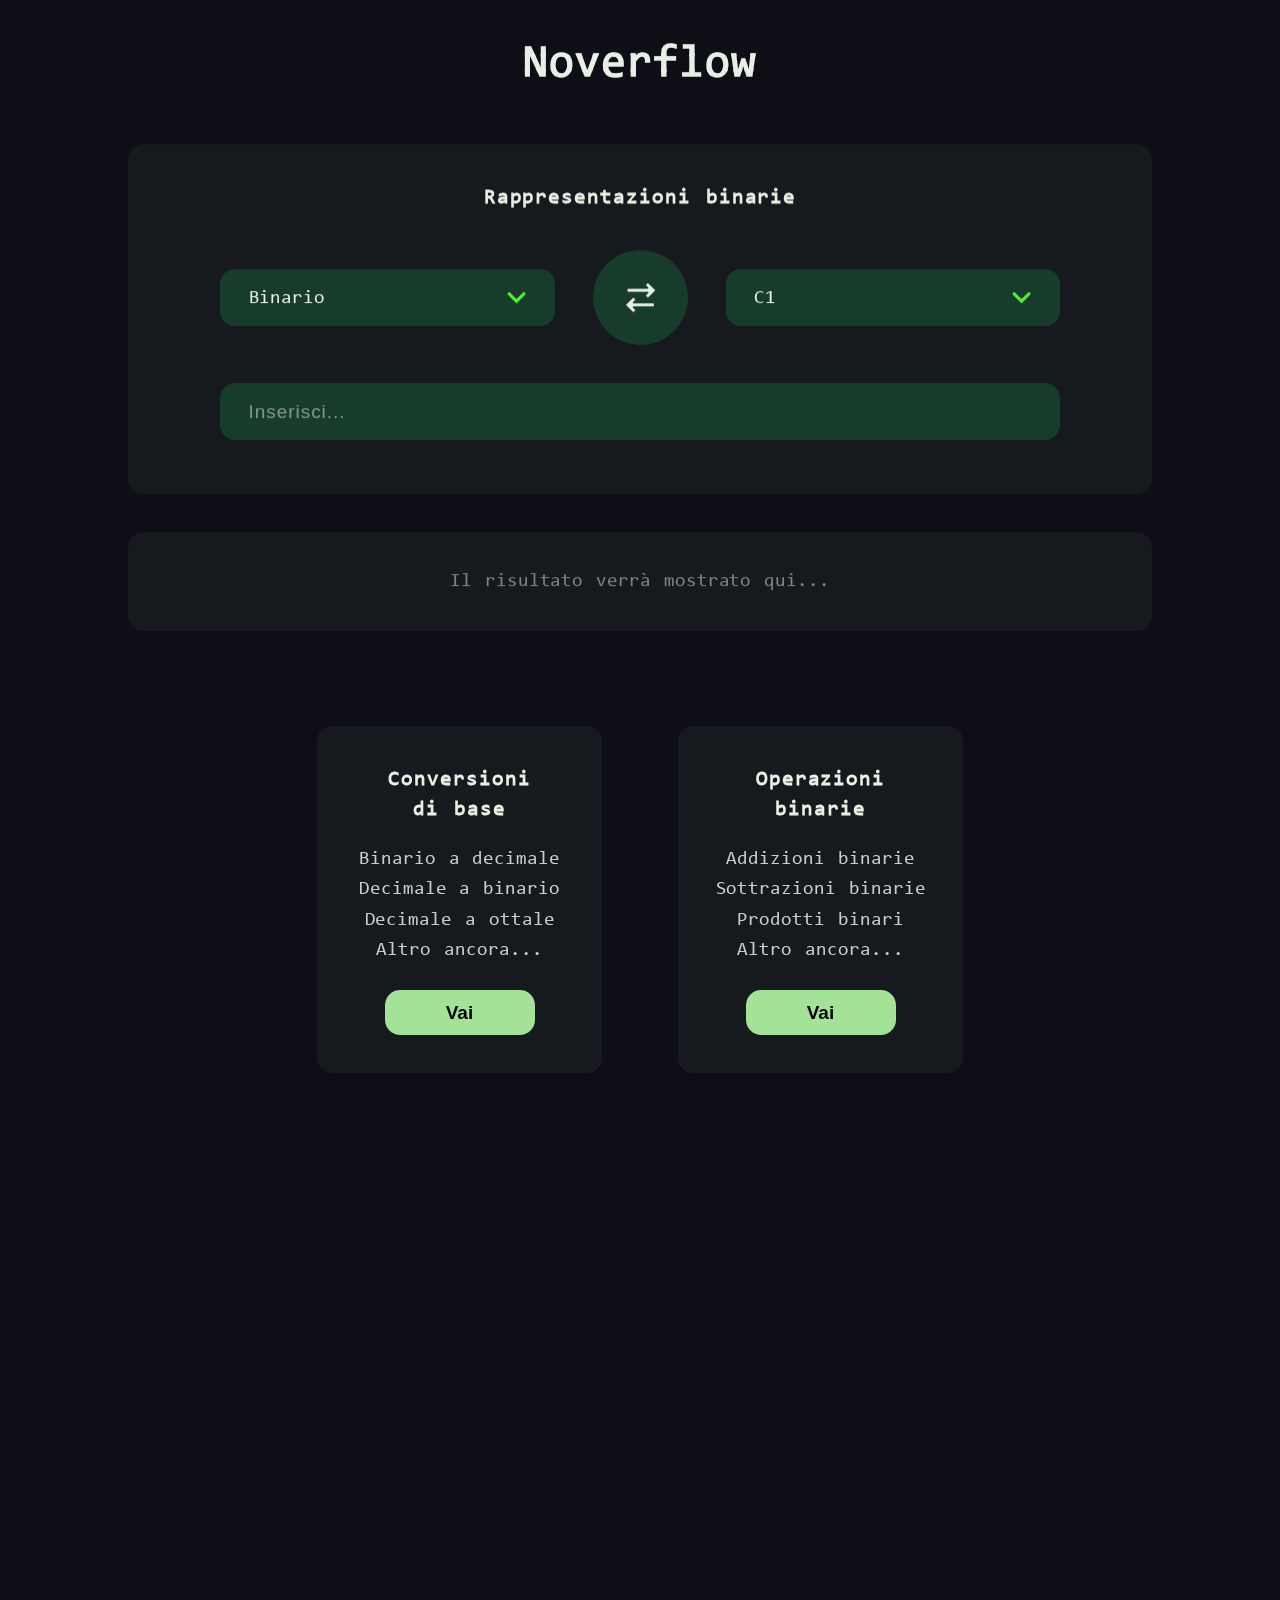
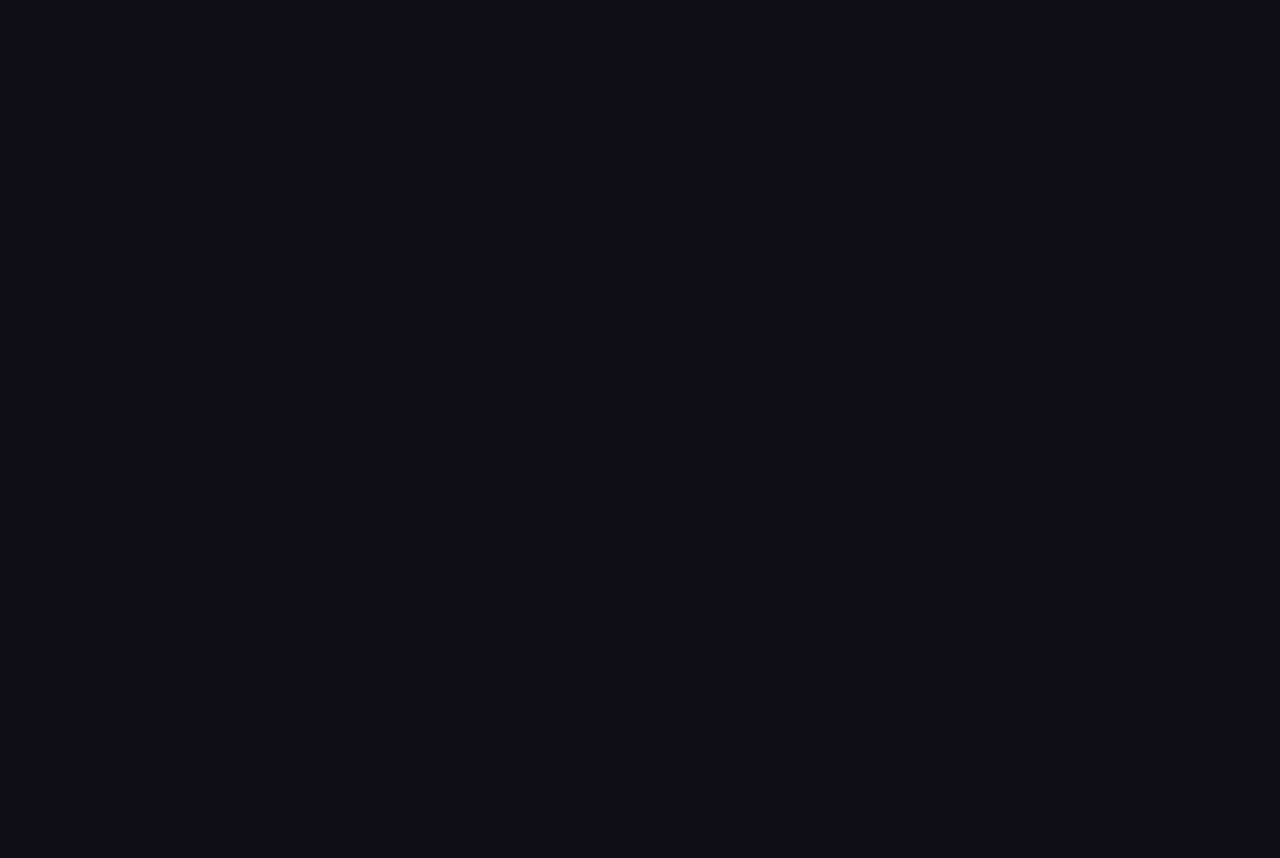
<file: rappresentazioni.html>
<!DOCTYPE html>
<html lang="it">
<head>
    <meta charset="UTF-8">
    <meta http-equiv="X-UA-Compatible" content="IE=edge">
    <meta name="viewport" content="width=device-width, initial-scale=1.0">

    <!-- favicon per i vari dispositivi (anche icone sito aggiunto a desktop) -->
    <link rel="icon" href="assets/icons/favicon.ico" sizes="32x32" />
    <link rel="icon" type="image/svg+xml" href="assets/icons/favicon.svg" />
    <link rel="manifest" href="assets/icons/site.webmanifest" />
    <link rel="apple-touch-icon" href="assets/icons/apple-touch-icon.png" sizes="180x180" />
    <meta name="apple-mobile-web-app-title" content="Noverflow" />

    <link href="style.css" rel="stylesheet">
    <link rel="preload" href="assets/fonts/consola.woff2" as="font" type="font/woff2" crossorigin="anonymous">
    <title>Noverflow - convertitore gratuito per binario puro, complemento a 1, complemento a 2 e virgola mobile</title>
    <meta name="description" content="Scopri Noverflow, il calcolatore online gratuito per ottenere rappresentazioni complesse quali binario puro, complemento a 1, complemento a 2, virgola mobile a singola o doppia precisione. Semplice e veloce, è perfetto per studenti, professionisti e appassionati di informatica!">
</head>
<body>
    <header class="osservato" style="--stacks: 3;">
        <div id="noverflow" onclick="window.location.href='index.html';">
            <h1 style="--index: 0;">Noverflow</h1>
            <h1 style="--index: 1;">Noverflow</h1>
            <h1 style="--index: 2;">Noverflow</h1>
        </div>
    </header>

    <main id="rappresentazioniPage">
        <section id="spazioRappresentazione">
            <article class="cardFunzione osservato">
                <h2>Rappresentazioni binarie</h2>
                <div id="spazioSceltaRappresentazioni">
                    <div id="selettorePrimaRappresentazione" class="selettore selettore-rappresentazione">
                        <div class="spazioSelezionatoSelettore">
                            <p class="elementoSelezionato">Binario</p>
                            <img src="assets/images/iconaMenuSelezione.png" alt="Espandi" class="iconaMenuSelezione" draggable="false"/>
                        </div>
                        <ul class="elementiSelettore">
                            <li class="selezionatoDaSelettore">Binario</li>
                            <li>C1</li>
                            <li>C2</li>
                            <li>FP32</li>
                            <li>FP64</li>
                        </ul>
                    </div>
                    <button id="bottoneSwitchaRappresentazione" class="bottoneSwitchaSelettori" onclick="switchaSelettori('selettorePrimaRappresentazione', 'selettoreSecondaRappresentazione', 'elementoDaRappresentare'); rappresenta();">
                        <img src="assets/images/iconaConversioneInversa.png" alt="Inverti" id="iconaBottoneSwitchaBase" class="iconaBottoneSwitchaSelettori" draggable="false"/>
                    </button>
                    <div id="selettoreSecondaRappresentazione" class="selettore selettore-rappresentazione">
                        <div class="spazioSelezionatoSelettore">
                            <p class="elementoSelezionato">C1</p>
                            <img src="assets/images/iconaMenuSelezione.png" alt="Espandi" class="iconaMenuSelezione" draggable="false"/>
                        </div>
                        <ul class="elementiSelettore">
                            <li>Binario</li>
                            <li class="selezionatoDaSelettore">C1</li>
                            <li>C2</li>
                            <li>FP32</li>
                            <li>FP64</li>
                        </ul>
                    </div>
                </div>
                <input type="text" id="elementoDaRappresentare" name="elementoDaConvertire" placeholder="Inserisci..." oninput="this.value = this.value.replace(/,/g, '.').replace(/[^0-9a-fA-F.+-]/g, '').replace(/(?!^[-+]?)[+-]/g, '').replace(/^(\.)/g, '').replace(/(\..*?)(\.)/g, '$1'); rappresenta();" autocomplete="off">
            </article>
            <article class="cardRisultato osservato">
                <p id="risultato">Il&nbsp;risultato&nbsp;verrà mostrato&nbsp;qui...</p>
            </article>
        </section>
        <section id="scelteDisponibili">
            <article id="conversioniCard" class="card osservato">
                <h2>Conversioni di&nbsp;base</h2>
                <p class="cardTestiPiccoli">Binario&nbsp;a&nbsp;decimale<br>Decimale&nbsp;a&nbsp;binario<br>Decimale&nbsp;a&nbsp;ottale<br>Altro&nbsp;ancora...</p>
                <p class="cardTestiGrandi">Binario&nbsp;a&nbsp;decimale, Decimale&nbsp;a&nbsp;binario, Decimale&nbsp;a&nbsp;ottale, Altro&nbsp;ancora...</p>
                <button onclick="apriUrl('conversioni.html')">Vai</button>
            </article>
            <article id="operazioniCard" class="card osservato">
                <h2>Operazioni binarie</h2>
                <p class="cardTestiPiccoli">Addizioni&nbsp;binarie<br>Sottrazioni&nbsp;binarie<br>Prodotti&nbsp;binari<br>Altro&nbsp;ancora...</p>
                <p class="cardTestiGrandi">Addizioni&nbsp;binarie, Sottrazioni&nbsp;binarie, Prodotti&nbsp;binari, Altro&nbsp;ancora...</p>
                <button onclick="apriUrl('operazioni.html')">Vai</button>
            </article>
        </section>
        <section id="spazioDescrizione">
            <article class="cardDescrizione osservato">
                <h3>Noverflow: Conversioni tra rappresentazioni binarie</h3>
                <p>Che tu sia uno studente, un professionista IT, o un appassionato, Noverflow ti permette di effettuare conversioni rapide e gratuite tra binario puro, complemento a 1, complemento a 2, virgola mobile a singola e a doppia precisione. La facilità e l’intuitività di utilizzo non compromettono però la qualità dei risultati, sempre attendibili.</p>
            </article>
            <article class="cardDescrizione osservato">
                <h3>Perché scegliere il calcolatore Noverflow?</h3>
                <ul>
                    <li>Completo: Ti offre tutti gli strumenti di cui hai bisogno.</li>
                    <li>Facilità d'uso: Interfaccia user-friendly, senza registrazioni.</li>
                    <li>Gratuito: Nessun limite di utilizzo.</li>
                </ul>
            </article>
            <article class="cardDescrizione osservato">
                <h3>Come funziona il convertitore Noverflow?</h3>
                <ol>
                    <li>Seleziona la rappresentazione di partenza.</li>
                    <li>Scegli la rappresentazione di destinazione.</li>
                    <li>Inserisci il numero.</li>
                    <li>Ecco fatto! Il risultato verrà calcolato automaticamente.</li>
                </ol>
            </article>
            <article class="cardDescrizione osservato">
                <h3>Ottimizza il tuo tempo con Noverflow</h3>
                <p>Non perdere tempo con strumenti poco affidabili, converti i tuoi numeri con facilità e precisione. Prova Noverflow!</p>
            </article>
        </section>        
    </main>

    <footer class="osservato">©&nbsp;2024&nbsp;Emanuele&nbsp;Ciotola. Tutti&nbsp;i&nbsp;diritti&nbsp;riservati.</footer>

    <script src="main.js"></script>
</body>
</html>
</file>
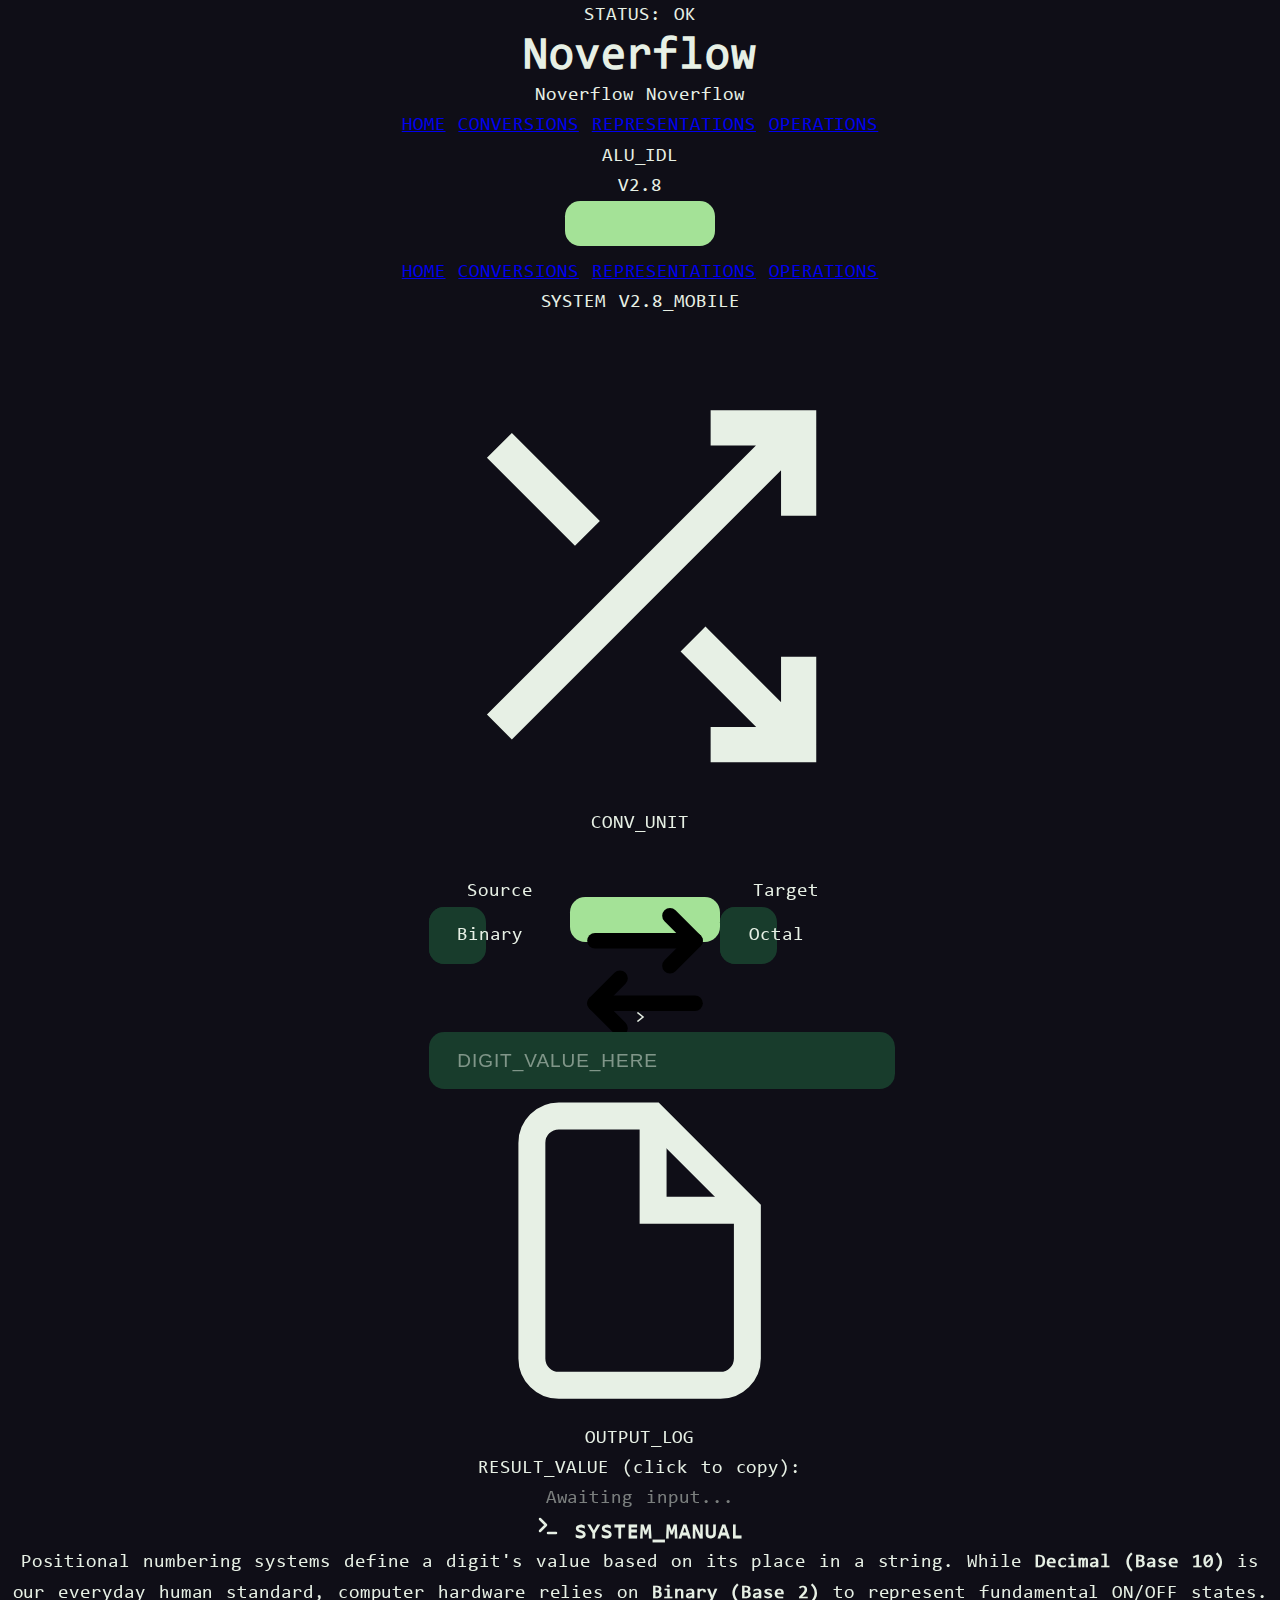
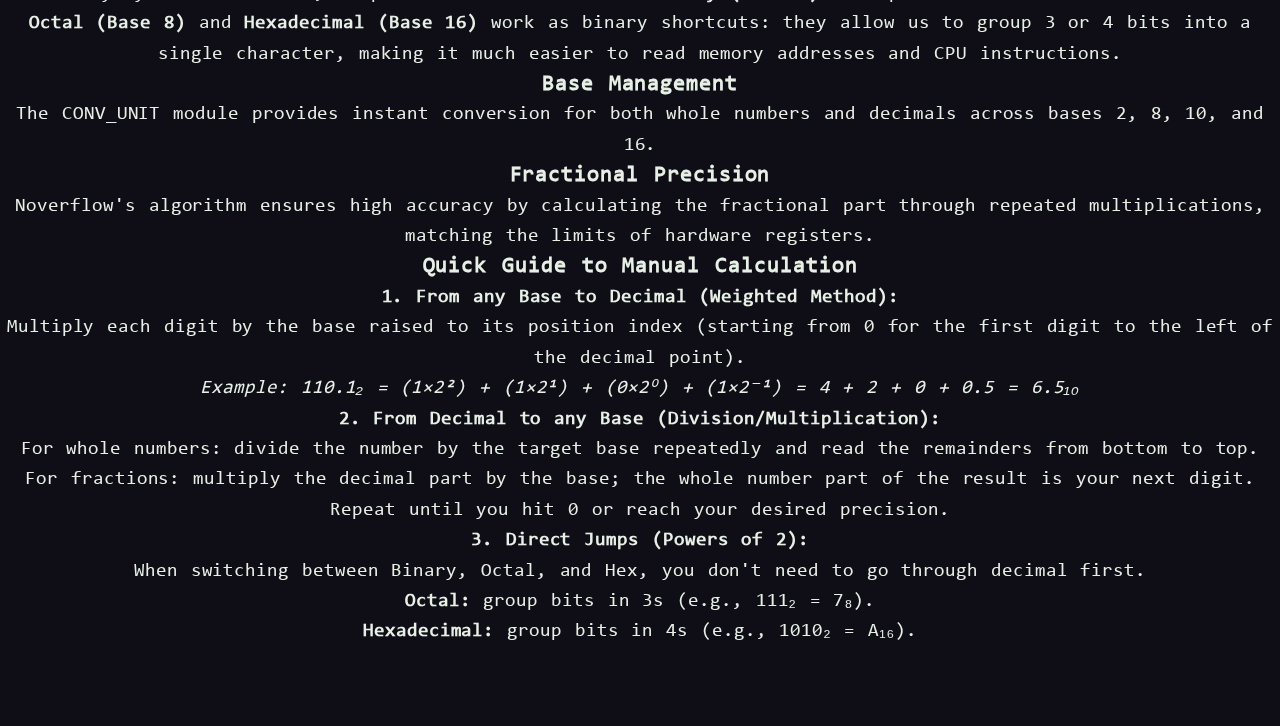
<file: en/conversions.html>
<!--
 * NOVERFLOW PROJECT
 * Developer: Emanuele Ciotola
 * Copyright © 2025. All Rights Reserved.
 * Original logic and UI design.
-->
 
<!DOCTYPE html>
<html lang="en">

<head>
    <!-- LANGUAGE & ENCODING -->
    <meta charset="UTF-8">
    <meta name="viewport" content="width=device-width, initial-scale=1.0">
    <meta name="language" content="English">
    <link rel="alternate" hreflang="it" href="https://emanueleciotola.github.io/Noverflow/conversioni" />
    <link rel="alternate" hreflang="en" href="https://emanueleciotola.github.io/Noverflow/en/conversions" />
    <link rel="alternate" hreflang="x-default" href="https://emanueleciotola.github.io/Noverflow/en/conversions" />

    <!-- VERIFICA GOOGLE -->
    <meta name="google-site-verification" content="W4m6-Cg3xkpEOSg0rzPIgE6C3gl7yw95aOWXSdd87gM" />
    
    <!-- TITLE & DESCRIPTION -->
    <title>Noverflow | Base Converter: Bin, Dec, Oct, Hex</title>
    <meta name="title" content="Noverflow | Number Base Conversions (Bases 2, 8, 10, 16)">
    <meta name="description" content="Convert integers and fractions between binary, octal, decimal, and hexadecimal. High-precision algorithm for floating-point accuracy.">
    
    <link rel="canonical" href="https://emanueleciotola.github.io/Noverflow/en/conversions" />
    <meta name="keywords" content="base converter, binary to hex, hex to binary converter, floating point binary, octal to decimal, number system conversion, computer architecture tools">
    <meta name="author" content="Emanuele Ciotola">
    <meta name="robots" content="index, follow">
    
    <!-- OPEN GRAPH (LinkedIn, WhatsApp, Facebook) -->
    <meta property="og:type" content="website">
    <meta property="og:title" content="Noverflow | Binary, Octal, Decimal & Hex Base Converter">
    <meta property="og:description" content="The professional toolkit for number base conversions. Handles floating point via iterated multiplication algorithm.">
    <meta property="og:url" content="https://emanueleciotola.github.io/Noverflow/en/conversions">
    <meta property="og:image" content="https://emanueleciotola.github.io/Noverflow/assets/conversioni.webp">
    <meta property="og:site_name" content="Noverflow">
    <meta property="og:locale" content="en_US">

    <!-- TWITTER CARDS -->
    <meta name="twitter:card" content="summary_large_image">
    <meta name="twitter:title" content="Noverflow | Number Base Converter">
    <meta name="twitter:description" content="Convert integers and fractional numbers between bases 2, 8, 10, and 16 with high precision.">
    <meta name="twitter:image" content="https://emanueleciotola.github.io/Noverflow/assets/conversioni.webp">

    <!-- MOBILE INTEGRATION & THEME -->
    <meta name="theme-color" content="#0F0E17">
    <meta name="mobile-web-app-capable" content="yes">
    <meta name="apple-mobile-web-app-capable" content="yes">
    <meta name="apple-mobile-web-app-status-bar-style" content="black">
    <meta name="apple-mobile-web-app-title" content="Noverflow">

    <!-- JSON-LD -->
    <script type="application/ld+json">
    {
        "@context": "https://schema.org",
        "@type": "WebApplication",
        "name": "Noverflow - Base Converter",
        "description": "Professional tool for converting between bases 2, 8, 10, and 16 with floating-point (radix point) support.",
        "url": "https://emanueleciotola.github.io/Noverflow/en/conversions",
        "inLanguage": "en-US",
        "applicationCategory": "EducationalApplication",
        "operatingSystem": "Web",
        "author": {
            "@type": "Person",
            "name": "Emanuele Ciotola"
        },
        "abstract": "High-precision algorithm for converting integers and decimals between binary, octal, decimal, and hexadecimal."
    }
    </script>

    <!-- FAVICON -->
    <link rel="icon" type="image/svg+xml" href="https://emanueleciotola.github.io/Noverflow/assets/favicon.svg">
    <link rel="alternate icon" type="image/x-icon" href="https://emanueleciotola.github.io/Noverflow/assets/favicon.ico">
    <link rel="apple-touch-icon" href="https://emanueleciotola.github.io/Noverflow/assets/apple-touch-icon.png">

    <!-- STYLESHEET -->
    <link href="../style.css" rel="stylesheet">
</head>

<body>
    <div class="scanlines"></div>

    <nav class="system-nav">
        <div class="nav-content">
            <div class="nav-slot nav-left">
                <span class="status-lamp"></span>
                <div class="text-glow">STATUS: OK</div>
            </div>

            <div class="nav-slot nav-center">
                <div class="nav-brand-glitch" style="--stacks: 3;" onclick="apriUrl('/Noverflow/en/')">
                    <h1 style="--index: 0;">Noverflow</h1>
                    <span class="glitch-clone" style="--index: 1;" aria-hidden="true">Noverflow</span>
                    <span class="glitch-clone" style="--index: 2;" aria-hidden="true">Noverflow</span>
                </div>

                <!-- DESKTOP / TABLET NAV -->
                <div class="internal-nav-links">
                    <a href="/Noverflow/en/" class="nav-link-item">HOME</a>
                    <a href="conversions" class="nav-link-item active">CONVERSIONS</a>
                    <a href="representations" class="nav-link-item">REPRESENTATIONS</a>
                    <a href="operations" class="nav-link-item">OPERATIONS</a>
                </div>
            </div>

            <div class="nav-slot nav-right">
                <div class="text-glow">ALU_IDL</div>
                <span class="load-bar"><span class="load-fill"></span></span>
                <div class="text-glow">V2.8</div>
            </div>

            <!-- HAMBURGER TRIGGER -->
            <button class="mobile-trigger" onclick="toggleMobileMenu()" aria-label="Navigation menu" aria-expanded="false" aria-controls="mobileMenu">
                <span class="hamburger-line"></span>
                <span class="hamburger-line"></span>
                <span class="hamburger-line"></span>
            </button>
        </div>
    </nav>
    <!-- MOBILE MENU OVERLAY (FULL SCREEN) -->
    <div class="mobile-menu-overlay" id="mobileMenu">
        <a href="/Noverflow/en/" class="mobile-link">HOME</a>
        <a href="conversions" class="mobile-link active">CONVERSIONS</a>
        <a href="representations" class="mobile-link">REPRESENTATIONS</a>
        <a href="operations" class="mobile-link">OPERATIONS</a>
        
        <div class="mobile-nav-bottom">SYSTEM V2.8_MOBILE</div>
    </div>

    <main id="conversioniPage">
        <section id="spazioConversione" class="osservato spazioOperativo">
            <article class="module-card">
                <div class="module-header">
                    <svg aria-hidden="true" viewBox="0 0 24 24" class="module-icon" fill="none" stroke="currentColor" stroke-width="2">
                        <path d="M16 3h5v5M4 20L21 3M21 16v5h-5M15 15l6 6M4 4l5 5" />
                    </svg>
                    <span class="unit-id">CONV_UNIT</span>
                </div>
                <div class="module-content centered-content">
                    <div id="spazioSceltaBasi" class="selectors-grid">
                        <div class="selector-group">
                            <label>Source</label>
                            <div id="selettorePrimaBase" class="selettore selettore-conversione">
                                <div class="spazioSelezionatoSelettore">
                                    <p class="elementoSelezionato" data-value="2">Binary</p>
                                    <svg aria-hidden="true" viewBox="0 0 24 24" class="iconaMenuSelezione" fill="none"
                                        stroke="currentColor" stroke-width="3" stroke-linecap="round"
                                        stroke-linejoin="round">
                                        <polyline points="6 9 12 15 18 9"></polyline>
                                    </svg>
                                </div>
                                <ul class="elementiSelettore">
                                    <li class="selezionatoDaSelettore" data-value="2">Binary</li>
                                    <li data-value="8">Octal</li>
                                    <li data-value="10">Decimal</li>
                                    <li data-value="16">Hex</li>
                                </ul>
                            </div>
                        </div>

                        <button class="btn-retro btn-switch-base"
                            onclick="switchaSelettori('selettorePrimaBase', 'selettoreSecondaBase', 'elementoDaConvertire');" aria-label="Swap source and target">
                            <svg aria-hidden="true" viewBox="0 0 24 24" fill="none" stroke="currentColor" stroke-width="2.5" stroke-linecap="round" stroke-linejoin="round">
                                <path d="M16 3l4 4-4 4"></path>
                                <path d="M20 7H4"></path>
                                <path d="M8 21l-4-4 4-4"></path>
                                <path d="M4 17h16"></path>
                            </svg>
                        </button>

                        <div class="selector-group">
                            <label>Target</label>
                            <div id="selettoreSecondaBase" class="selettore selettore-conversione">
                                <div class="spazioSelezionatoSelettore">
                                    <p class="elementoSelezionato" data-value="8">Octal</p>
                                    <svg aria-hidden="true" viewBox="0 0 24 24" class="iconaMenuSelezione" fill="none"
                                        stroke="currentColor" stroke-width="3" stroke-linecap="round"
                                        stroke-linejoin="round">
                                        <polyline points="6 9 12 15 18 9"></polyline>
                                    </svg>
                                </div>
                                <ul class="elementiSelettore">
                                    <li data-value="2">Binary</li>
                                    <li class="selezionatoDaSelettore" data-value="8">Octal</li>
                                    <li data-value="10">Decimal</li>
                                    <li data-value="16">Hex</li>
                                </ul>
                            </div>
                        </div>
                    </div>

                    <div class="input-wrapper">
                        <span class="input-prompt">></span>
                        <input type="text" id="elementoDaConvertire" class="input-conversion"
                            placeholder="DIGIT_VALUE_HERE" autocomplete="off">
                    </div>
                </div>
            </article>

            <article class="module-card card-risultato-monitor osservato" onclick="copiaNegliAppunti()">
                <div class="module-header" id="result-header">
                    <svg aria-hidden="true" viewBox="0 0 24 24" id="copy-icon" class="module-icon" fill="none" stroke="currentColor" stroke-width="2">
                        <path d="M13 2H6a2 2 0 00-2 2v16a2 2 0 002 2h12a2 2 0 002-2V9z" />
                        <polyline points="13 2 13 9 20 9" />
                    </svg>
                    <span id="copy-label" class="unit-id">OUTPUT_LOG</span>
                </div>
                <div class="module-content">
                    <span class="result-label">RESULT_VALUE (click to copy):</span>
                    <p id="risultato" class="monitor-result-text text-glow-green">Awaiting input...</p>
                </div>
            </article>
        </section>

        <section class="system-manual osservato">
            <div class="doc-container">
                <div class="doc-header">
                    <h2>
                        <svg aria-hidden="true" viewBox="0 0 24 24" style="width: 24px; height: 24px;" fill="none" stroke="currentColor" stroke-width="2.5" stroke-linecap="round" stroke-linejoin="round">
                            <polyline points="4 17 10 11 4 5"></polyline>
                            <line x1="12" y1="19" x2="20" y2="19"></line>
                        </svg>
                        SYSTEM_MANUAL
                    </h2>
                </div>
                <div class="doc-body">
                    <p class="intro-text">
                        Positional numbering systems define a digit's value based on its place in a string. While <strong>Decimal (Base 10)</strong> is our everyday human standard, computer hardware relies on <strong>Binary (Base 2)</strong> to represent fundamental ON/OFF states. 
                        <strong>Octal (Base 8)</strong> and <strong>Hexadecimal (Base 16)</strong> work as binary shortcuts: they allow us to group 3 or 4 bits into a single character, making it much easier to read memory addresses and CPU instructions.
                    </p>

                    <div class="doc-grid">
                        <div class="doc-item">
                            <h3>Base Management</h3>
                            <p>The CONV_UNIT module provides instant conversion for both whole numbers and decimals across bases 2, 8, 10, and 16.</p>
                        </div>

                        <div class="doc-item">
                            <h3>Fractional Precision</h3>
                            <p>Noverflow's algorithm ensures high accuracy by calculating the fractional part through repeated multiplications, matching the limits of hardware registers.</p>
                        </div>

                        <div class="doc-full">
                            <h3>Quick Guide to Manual Calculation</h3>
                            <div class="manual-steps">
                                <div class="step">
                                    <h4>1. From any Base to Decimal (Weighted Method):</h4>
                                    <p>
                                        Multiply each digit by the base raised to its position index (starting from 0 for the first digit to the left of the decimal point).<br>
                                        <em>Example: 110.1₂ = (1×2²) + (1×2¹) + (0×2⁰) + (1×2⁻¹) = 4 + 2 + 0 + 0.5 = 6.5₁₀</em>
                                    </p>
                                </div>
                                <div class="step">
                                    <h4>2. From Decimal to any Base (Division/Multiplication):</h4>
                                    <p>
                                        For whole numbers: divide the number by the target base repeatedly and read the remainders from bottom to top.<br>
                                        For fractions: multiply the decimal part by the base; the whole number part of the result is your next digit. Repeat until you hit 0 or reach your desired precision.
                                    </p>
                                </div>
                                <div class="step">
                                    <h4>3. Direct Jumps (Powers of 2):</h4>
                                    <p>
                                        When switching between Binary, Octal, and Hex, you don't need to go through decimal first. <br>
                                        <strong>Octal:</strong> group bits in 3s (e.g., 111₂ = 7₈).<br>
                                        <strong>Hexadecimal:</strong> group bits in 4s (e.g., 1010₂ = A₁₆).
                                    </p>
                                </div>
                            </div>
                        </div>
                    </div>
                </div>
            </div>
        </section>
    </main>

    <footer id="system-footer">
        <div class="footer-grid">
            <div class="footer-info">© 2025 EMANUELE CIOTOLA - All rights reserved.</div>
            <div>
                <div class="footer-links">
                    <a href="https://github.com/emanueleciotola/Noverflow">GITHUB_REPOSITORY</a>
                    <span class="footer-separator">|</span>
                    <a href="../conversioni">SWITCH_TO_IT</a>
                </div>
            </div>
        </div>
    </footer>

    <script src="../main.js"></script>
</body>

</html>
</file>
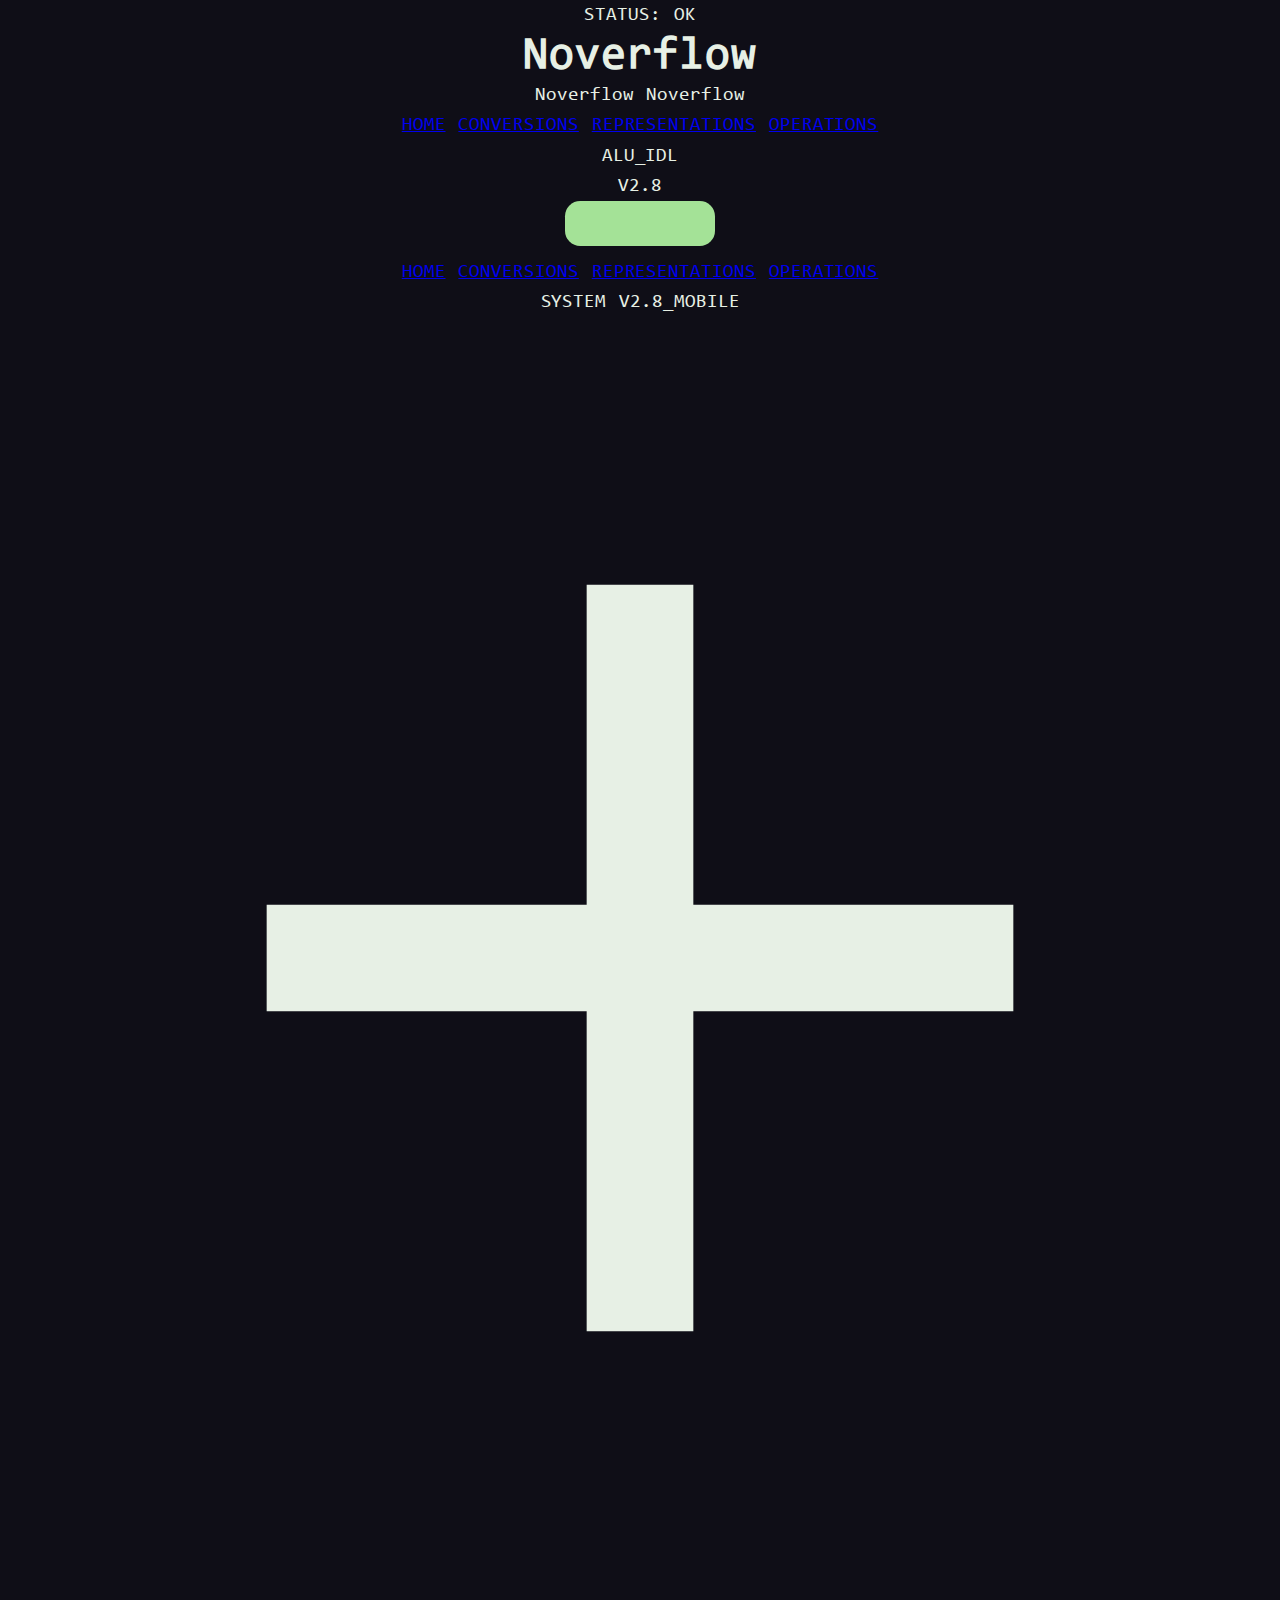
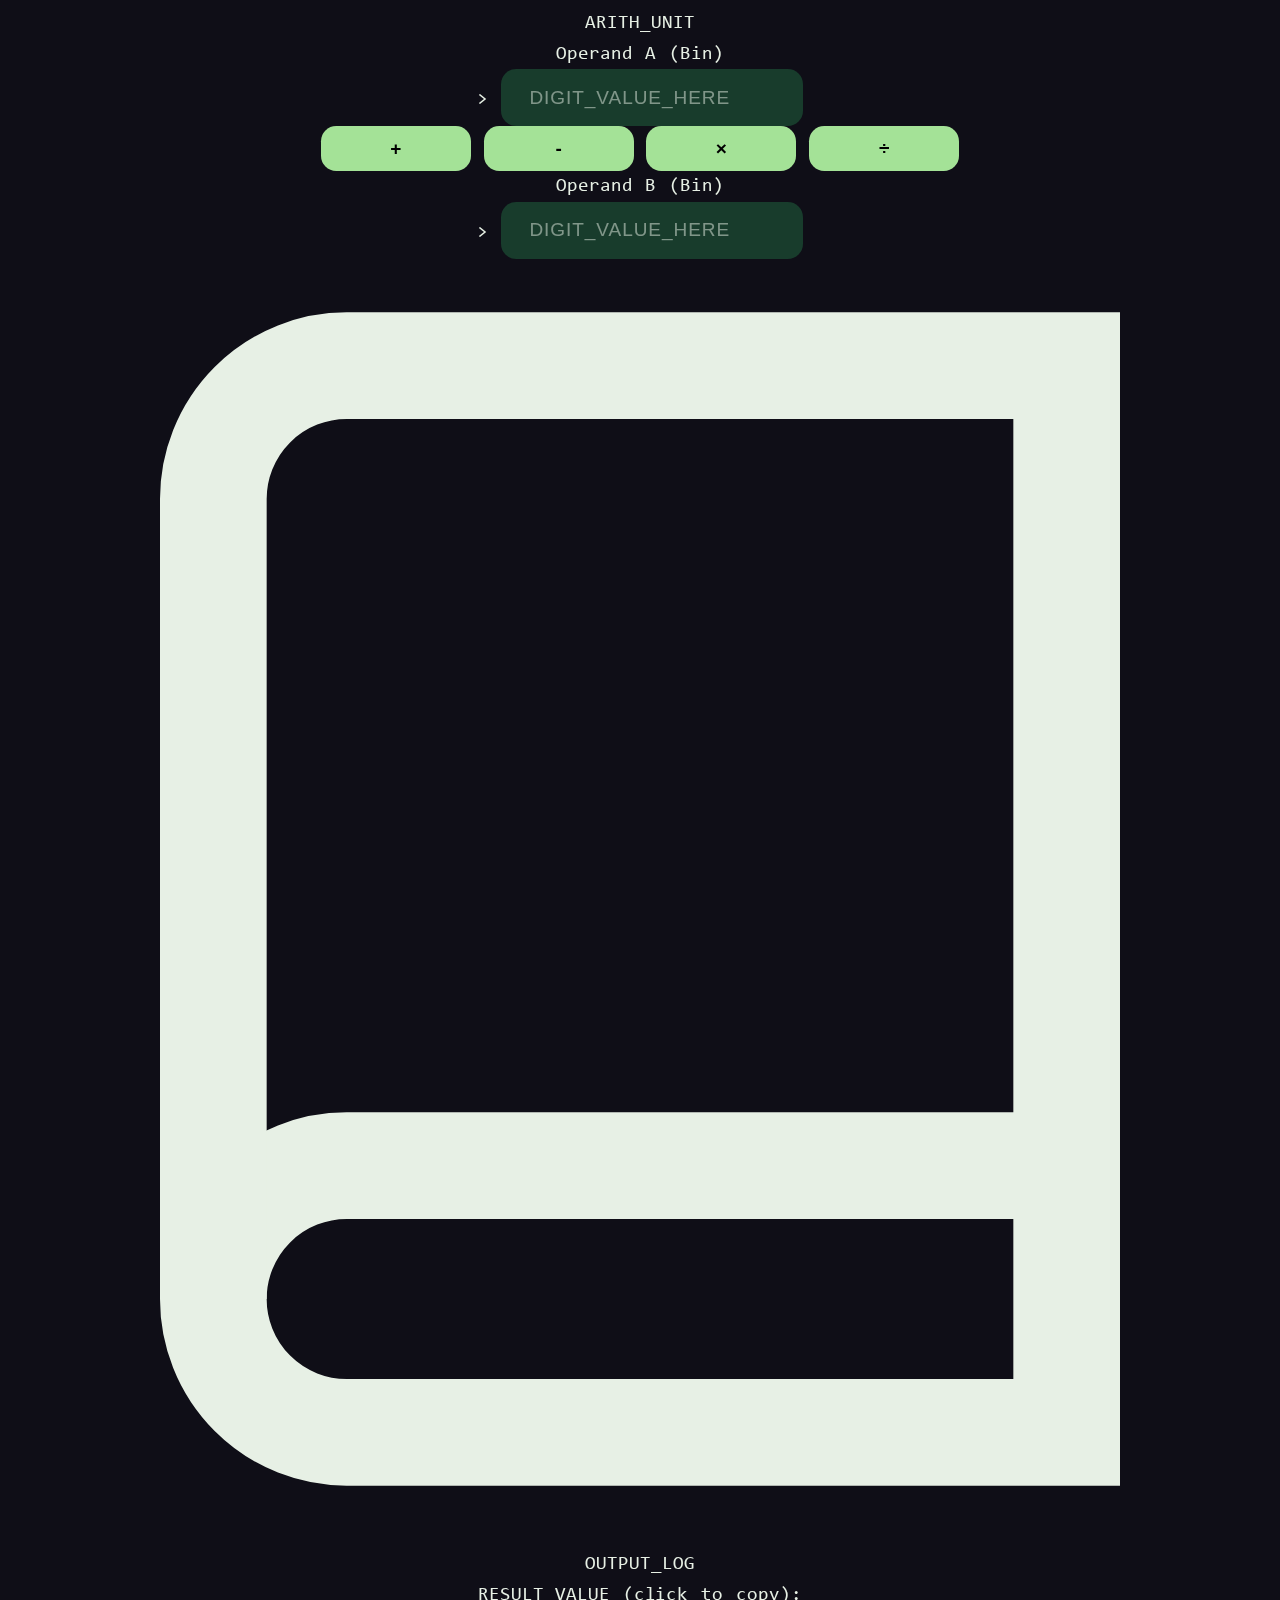
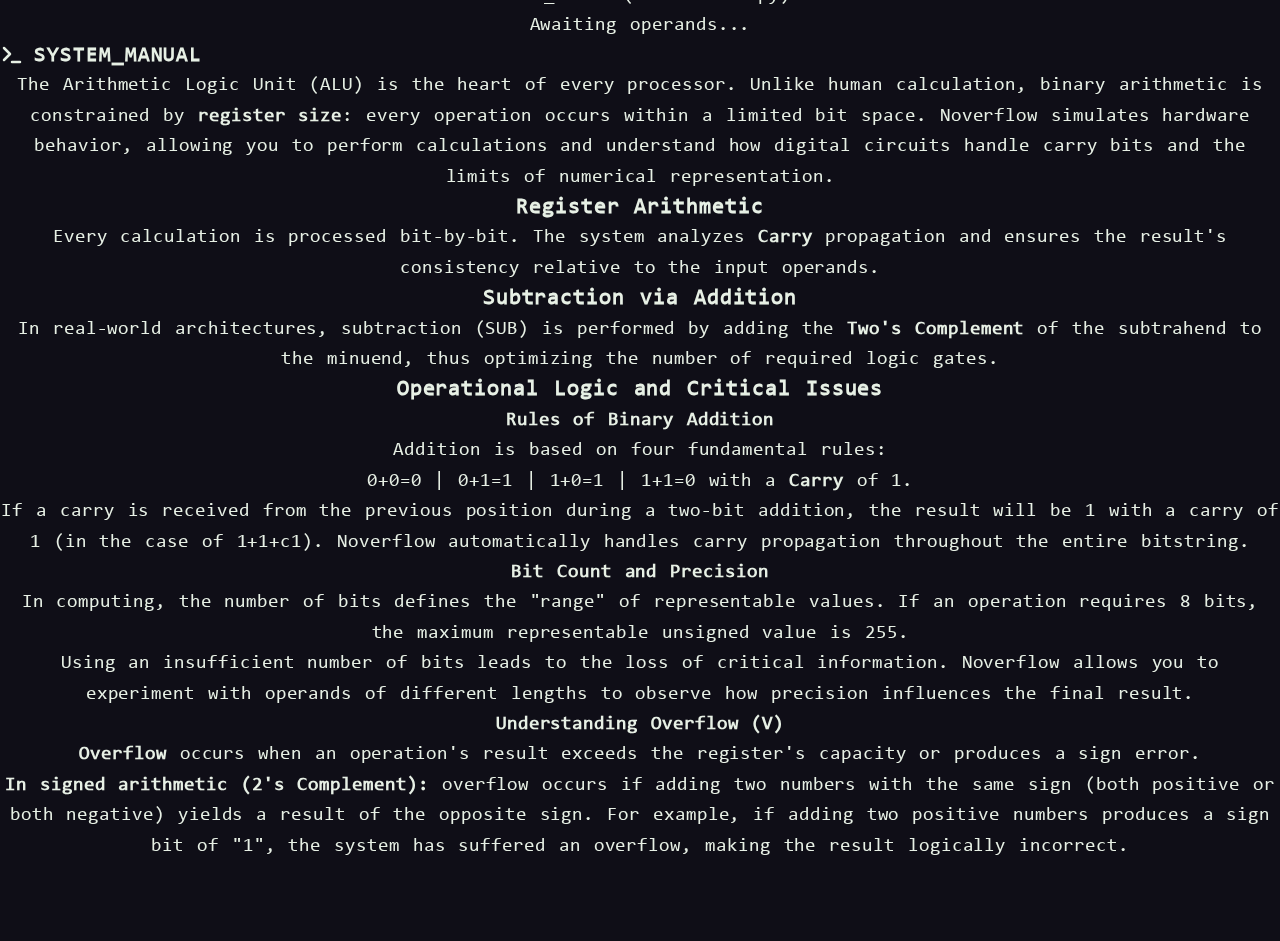
<file: en/operations.html>
<!--
 * NOVERFLOW PROJECT
 * Developer: Emanuele Ciotola
 * Copyright © 2025. All Rights Reserved.
 * Original logic and UI design.
-->
 
<!DOCTYPE html>
<html lang="en">

<head>
    <!-- LANGUAGE & ENCODING -->
    <meta charset="UTF-8">
    <meta name="viewport" content="width=device-width, initial-scale=1.0">
    <meta name="language" content="English">
    <link rel="alternate" hreflang="it" href="https://emanueleciotola.github.io/Noverflow/operazioni.html" />
    <link rel="alternate" hreflang="en" href="https://emanueleciotola.github.io/Noverflow/en/operations.html" />
    <link rel="alternate" hreflang="x-default" href="https://emanueleciotola.github.io/Noverflow/en/operations.html" />

    <!-- VERIFICA GOOGLE -->
    <meta name="google-site-verification" content="W4m6-Cg3xkpEOSg0rzPIgE6C3gl7yw95aOWXSdd87gM" />
    
    <!-- TITLE & DESCRIPTION -->
    <title>Noverflow | Binary Calculator & ALU Simulator</title>
    <meta name="title" content="Noverflow | Binary Calculation: Addition, Subtraction, multiplication, and division">
    <meta name="description" content="Perform binary arithmetic operations: addition, subtraction via 2's complement, multiplication, and division. ALU simulator with Overflow and Carry detection.">
    
    <meta name="keywords" content="binary operations, binary addition, binary subtraction, binary multiplication, binary division, ALU simulator, binary overflow, carry flag, bitwise arithmetic, computer architecture tools">
    <meta name="author" content="Emanuele Ciotola">
    <meta name="robots" content="index, follow">
    
    <!-- OPEN GRAPH (LinkedIn, WhatsApp, Facebook) -->
    <meta property="og:type" content="website">
    <meta property="og:title" content="Noverflow | Binary Calculation & ALU Simulator">
    <meta property="og:description" content="Calculate binary addition, subtraction, multiplication, and division with real-time Carry and Overflow analysis.">
    <meta property="og:url" content="https://emanueleciotola.github.io/Noverflow/en/operations.html">
    <meta property="og:image" content="https://emanueleciotola.github.io/Noverflow/assets/operazioni.webp">
    <meta property="og:site_name" content="Noverflow">
    <meta property="og:locale" content="en_US">

    <!-- TWITTER CARDS -->
    <meta name="twitter:card" content="summary_large_image">
    <meta name="twitter:title" content="Noverflow | Binary Calculation & ALU Simulator">
    <meta name="twitter:description" content="Calculate binary addition, subtraction, multiplication, and division with real-time Carry and Overflow analysis.">
    <meta name="twitter:image" content="https://emanueleciotola.github.io/Noverflow/assets/operazioni.webp">

    <!-- MOBILE INTEGRATION & THEME -->
    <meta name="theme-color" content="#0F0E17">
    <meta name="mobile-web-app-capable" content="yes">
    <meta name="apple-mobile-web-app-capable" content="yes">
    <meta name="apple-mobile-web-app-status-bar-style" content="black">
    <meta name="apple-mobile-web-app-title" content="Noverflow">

    <!-- JSON-LD -->
    <script type="application/ld+json">
    {
        "@context": "https://schema.org",
        "@type": "WebApplication",
        "name": "Noverflow - ALU Operations Simulator",
        "description": "Perform binary arithmetic (addition, subtraction, multiplication, division) with Overflow and Carry flag analysis.",
        "url": "https://emanueleciotola.github.io/Noverflow/en/operations.html",
        "inLanguage": "en-US",
        "applicationCategory": "EducationalApplication",
        "operatingSystem": "Web",
        "author": {
            "@type": "Person",
            "name": "Emanuele Ciotola"
        },
        "featureList": [
            "Binary addition with Carry management",
            "Binary subtraction via Two's Complement",
            "Binary Multiplication and Division",
            "Automatic Overflow (V) detection"
        ]
    }
    </script>

    <!-- FAVICON -->
    <link rel="icon" type="image/svg+xml" href="../assets/favicon.svg">
    <link rel="alternate icon" type="image/x-icon" href="../assets/favicon.ico">
    <link rel="apple-touch-icon" href="../assets/apple-touch-icon.png">

    <!-- STYLESHEET -->
    <link href="../style.css" rel="stylesheet">
</head>

<body>
    <div class="scanlines"></div>

    <nav class="system-nav">
        <div class="nav-content">
            <div class="nav-slot nav-left">
                <span class="status-lamp"></span>
                <div class="text-glow">STATUS: OK</div>
            </div>

            <div class="nav-slot nav-center">
                <div class="nav-brand-glitch" style="--stacks: 3;" onclick="window.location.href='index.html';">
                    <h1 style="--index: 0;">Noverflow</h1>
                    <span class="glitch-clone" style="--index: 1;" aria-hidden="true">Noverflow</span>
                    <span class="glitch-clone" style="--index: 2;" aria-hidden="true">Noverflow</span>
                </div>

                <!-- DESKTOP / TABLET NAV -->
                <div class="internal-nav-links">
                    <a href="index.html" class="nav-link-item">HOME</a>
                    <a href="conversions.html" class="nav-link-item">CONVERSIONS</a>
                    <a href="representations.html" class="nav-link-item">REPRESENTATIONS</a>
                    <a href="operations.html" class="nav-link-item active">OPERATIONS</a>
                </div>
            </div>

            <div class="nav-slot nav-right">
                <div class="text-glow">ALU_IDL</div>
                <span class="load-bar"><span class="load-fill"></span></span>
                <div class="text-glow">V2.8</div>
            </div>

            <!-- HAMBURGER TRIGGER -->
            <button class="mobile-trigger" onclick="toggleMobileMenu()" aria-label="Navigation menu" aria-expanded="false" aria-controls="mobileMenu">
                <span class="hamburger-line"></span>
                <span class="hamburger-line"></span>
                <span class="hamburger-line"></span>
            </button>
        </div>
    </nav>
    <!-- MOBILE MENU OVERLAY (FULL SCREEN) -->
    <div class="mobile-menu-overlay" id="mobileMenu">
        <a href="index.html" class="mobile-link">HOME</a>
        <a href="conversions.html" class="mobile-link">CONVERSIONS</a>
        <a href="representations.html" class="mobile-link">REPRESENTATIONS</a>
        <a href="operations.html" class="mobile-link active">OPERATIONS</a>
        
        <div class="mobile-nav-bottom">SYSTEM V2.8_MOBILE</div>
    </div>

    <main id="operazioniPage">
        <section id="spazioOperazioni" class="osservato spazioOperativo">
            <article class="module-card">
                <div class="module-header">
                    <svg aria-hidden="true" viewBox="0 0 24 24" class="module-icon" fill="none" stroke="currentColor" stroke-width="2">
                        <path d="M5 12h14M12 5v14" />
                    </svg>
                    <span class="unit-id">ARITH_UNIT</span>
                </div>
                
                <div class="module-content centered-content">
                    <div class="alu-grid">
                        
                        <div class="selector-group area-a">
                            <label>Operand A (Bin)</label>
                            <div class="input-wrapper input-wrapper-operando">
                                <span class="input-prompt">></span>
                                <input type="text" id="operando1" class="input-conversion"
                                    placeholder="DIGIT_VALUE_HERE" autocomplete="off">
                            </div>
                        </div>

                        <div class="area-btns">
                            <div class="op-buttons-wrapper">
                                <button class="btn-op active" data-op="+">+</button>
                                <button class="btn-op" data-op="-">-</button>
                                <button class="btn-op" data-op="×">×</button>
                                <button class="btn-op" data-op="÷">÷</button>
                            </div>
                        </div>

                        <div class="selector-group area-b">
                            <label>Operand B (Bin)</label>
                            <div class="input-wrapper input-wrapper-operando">
                                <span class="input-prompt ">></span>
                                <input type="text" id="operando2" class="input-conversion"
                                    placeholder="DIGIT_VALUE_HERE" autocomplete="off">
                            </div>
                        </div>

                    </div>
                </div>
            </article>

            <article class="module-card card-risultato-monitor osservato" onclick="copiaNegliAppunti()">
                <div class="module-header" id="result-header">
                    <svg aria-hidden="true" viewBox="0 0 24 24" id="copy-icon" class="module-icon" fill="none" stroke="currentColor" stroke-width="2">
                        <path d="M4 19.5A2.5 2.5 0 0 1 6.5 17H20" />
                        <path d="M6.5 2H20v20H6.5A2.5 2.5 0 0 1 4 19.5v-15A2.5 2.5 0 0 1 6.5 2z" />
                    </svg>
                    <span id="copy-label" class="unit-id">OUTPUT_LOG</span>
                </div>
                <div class="module-content">
                    <span class="result-label">RESULT_VALUE (click to copy):</span>
                    <p id="risultatoOperazione" class="monitor-result-text text-glow-green">Awaiting operands...</p>
                </div>
            </article>
        </section>

        <section class="system-manual osservato">
            <div class="doc-container">
                <div class="doc-header">
                    <h2 style="display: flex; align-items: center; gap: 10px;">
                        <svg aria-hidden="true" viewBox="0 0 24 24" style="width: 24px; height: 24px;" fill="none" stroke="currentColor" stroke-width="2.5" stroke-linecap="round" stroke-linejoin="round">
                            <polyline points="4 17 10 11 4 5"></polyline>
                            <line x1="12" y1="19" x2="20" y2="19"></line>
                        </svg>
                        SYSTEM_MANUAL
                    </h2>
                </div>
                <div class="doc-body">
                    <p class="intro-text">
                        The Arithmetic Logic Unit (ALU) is the heart of every processor. Unlike human calculation, binary arithmetic is constrained by <strong>register size</strong>: every operation occurs within a limited bit space. 
                        Noverflow simulates hardware behavior, allowing you to perform calculations and understand how digital circuits handle carry bits and the limits of numerical representation.
                    </p>

                    <div class="doc-grid">
                        <div class="doc-item">
                            <h3>Register Arithmetic</h3>
                            <p>Every calculation is processed bit-by-bit. The system analyzes <strong>Carry</strong> propagation and ensures the result's consistency relative to the input operands.</p>
                        </div>

                        <div class="doc-item">
                            <h3>Subtraction via Addition</h3>
                            <p>In real-world architectures, subtraction (SUB) is performed by adding the <strong>Two's Complement</strong> of the subtrahend to the minuend, thus optimizing the number of required logic gates.</p>
                        </div>

                        <div class="doc-full">
                            <h3>Operational Logic and Critical Issues</h3>
                            <div class="manual-steps">
                                <div class="step">
                                    <h4>Rules of Binary Addition</h4>
                                    <p>
                                        Addition is based on four fundamental rules: <br>
                                        0+0=0 | 0+1=1 | 1+0=1 | 1+1=0 with a <strong>Carry</strong> of 1. <br>
                                        If a carry is received from the previous position during a two-bit addition, the result will be 1 with a carry of 1 (in the case of 1+1+c1). Noverflow automatically handles carry propagation throughout the entire bitstring.
                                    </p>
                                </div>
                                <div class="step">
                                    <h4>Bit Count and Precision</h4>
                                    <p>
                                        In computing, the number of bits defines the "range" of representable values. If an operation requires 8 bits, the maximum representable unsigned value is 255. <br>
                                        Using an insufficient number of bits leads to the loss of critical information. Noverflow allows you to experiment with operands of different lengths to observe how precision influences the final result.
                                    </p>
                                </div>
                                <div class="step">
                                    <h4>Understanding Overflow (V)</h4>
                                    <p>
                                        <strong>Overflow</strong> occurs when an operation's result exceeds the register's capacity or produces a sign error. <br>
                                        <strong>In signed arithmetic (2's Complement):</strong> overflow occurs if adding two numbers with the same sign (both positive or both negative) yields a result of the opposite sign. For example, if adding two positive numbers produces a sign bit of "1", the system has suffered an overflow, making the result logically incorrect.
                                    </p>
                                </div>
                            </div>
                        </div>
                    </div>
                </div>
            </div>
        </section>
    </main>

    <footer id="system-footer">
        <div class="footer-grid">
            <div class="footer-info">© 2025 EMANUELE CIOTOLA - All rights reserved.</div>
            <div>
                <div class="footer-links">
                    <a href="https://github.com/emanueleciotola/Noverflow">GITHUB_REPOSITORY</a>
                    <span class="footer-separator">|</span>
                    <a href="../operazioni.html">SWITCH_TO_IT</a>
                </div>
            </div>
        </div>
    </footer>

    <script src="../main.js"></script>
</body>

</html>
</file>
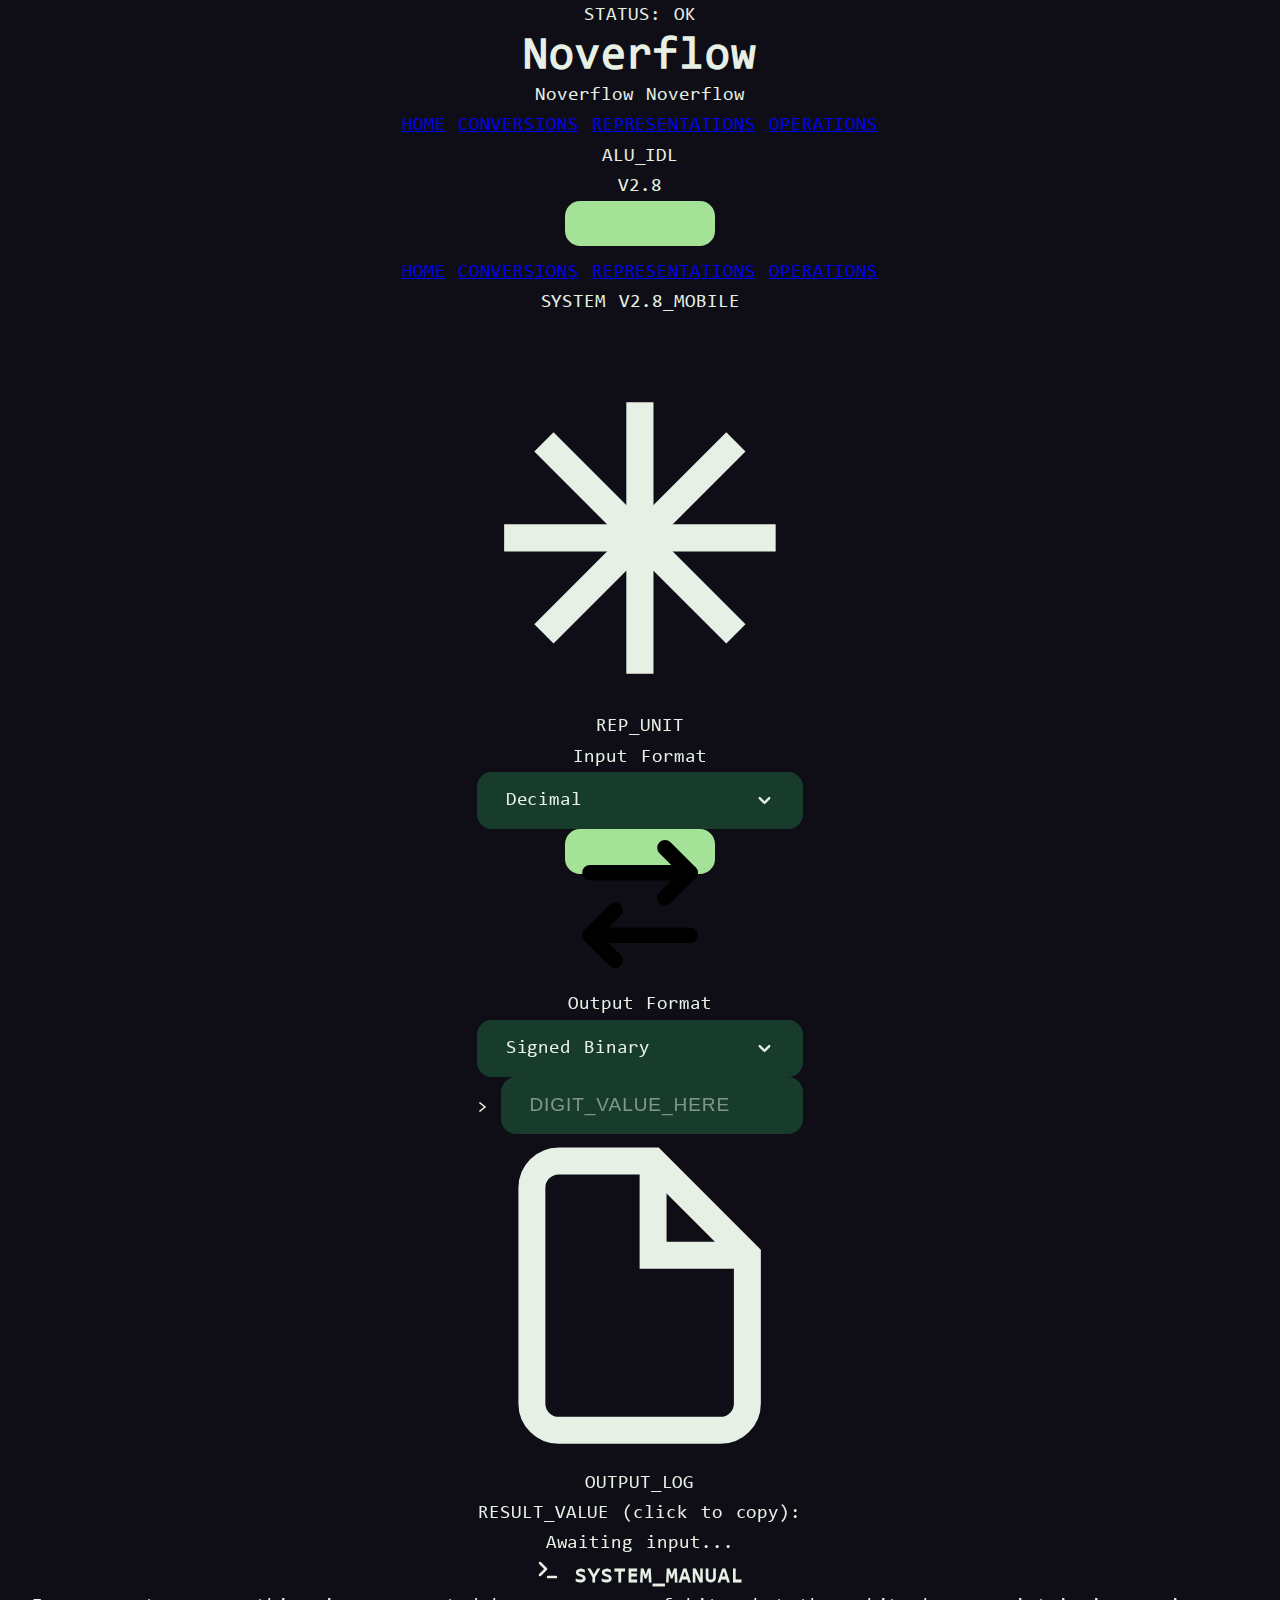
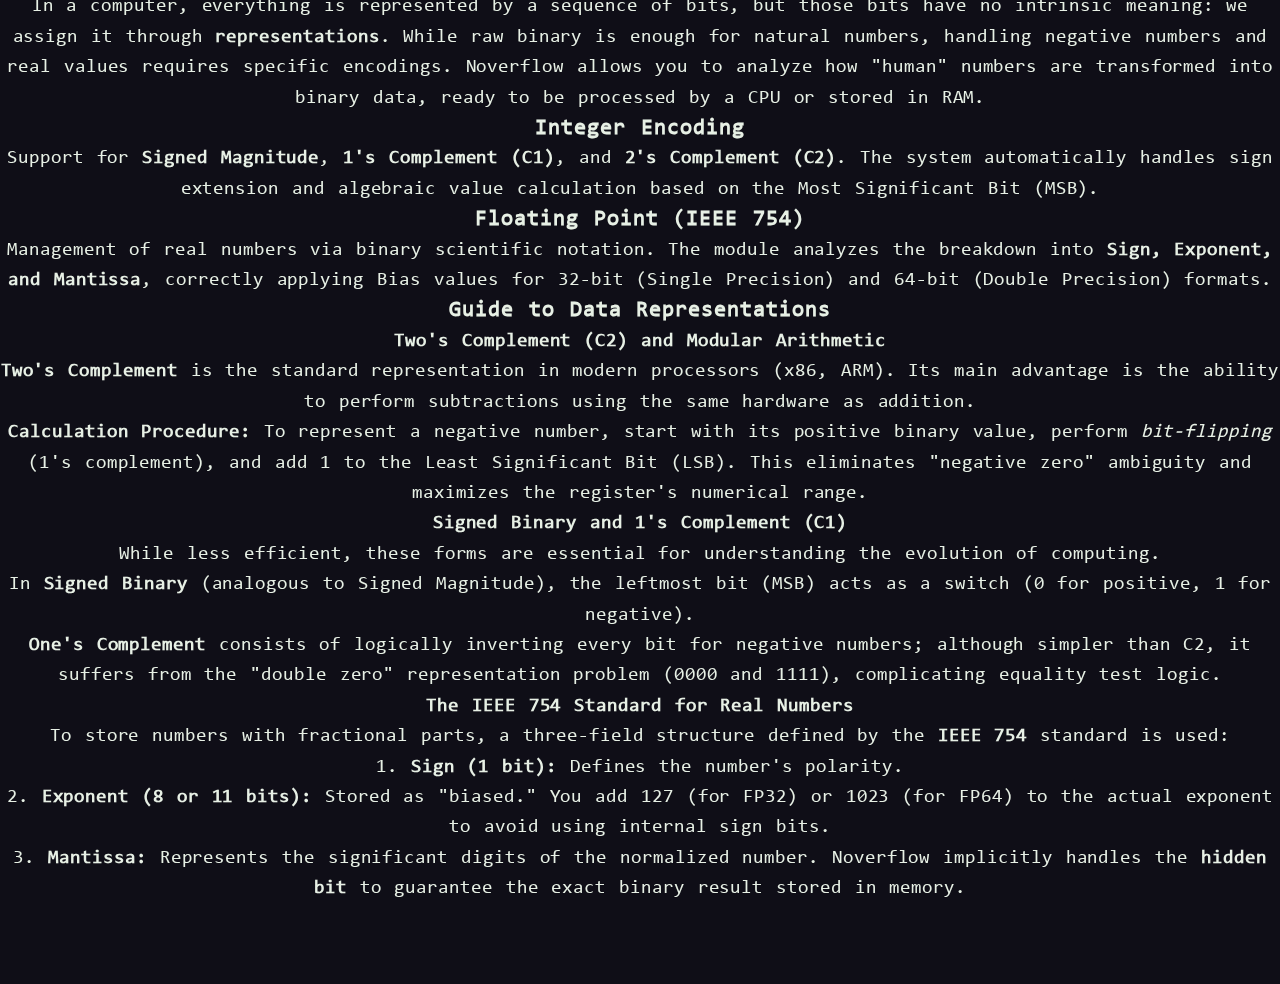
<file: en/representations.html>
<!--
 * NOVERFLOW PROJECT
 * Developer: Emanuele Ciotola
 * Copyright © 2025. All Rights Reserved.
 * Original logic and UI design.
-->
 
<!DOCTYPE html>
<html lang="en">

<head>
    <!-- LANGUAGE & ENCODING -->
    <meta charset="UTF-8">
    <meta name="viewport" content="width=device-width, initial-scale=1.0">
    <meta name="language" content="English">
    <link rel="alternate" hreflang="it" href="https://emanueleciotola.github.io/Noverflow/rappresentazioni.html" />
    <link rel="alternate" hreflang="en" href="https://emanueleciotola.github.io/Noverflow/en/representations.html" />
    <link rel="alternate" hreflang="x-default" href="https://emanueleciotola.github.io/Noverflow/en/representations.html" />
    
    <!-- VERIFICA GOOGLE -->
    <meta name="google-site-verification" content="W4m6-Cg3xkpEOSg0rzPIgE6C3gl7yw95aOWXSdd87gM" />
    
    <!-- TITLE & DESCRIPTION -->
    <title>Noverflow | 1's & 2's Comp, IEEE 754 Calculator</title>
    <meta name="title" content="Noverflow | Signed Binary, 1's & 2's Complement, IEEE 754 (FP32/64) Calculator">
    <meta name="description" content="Binary representation calculator: Signed Binary, 1's Complement (C1), 2's Complement (C2), and IEEE 754 Standard (FP32/64). Developed for Computer Science students.">
    
    <link rel="canonical" href="https://emanueleciotola.github.io/Noverflow/en/representations.html" />
    <meta name="keywords" content="ieee 754 converter, two's complement, one's complement, signed binary, exponent bias, mantissa, floating point binary, computer architecture exercises, DIETI">
    <meta name="author" content="Emanuele Ciotola">
    <meta name="robots" content="index, follow">

    <!-- OPEN GRAPH (LinkedIn, WhatsApp, Facebook) -->
    <meta property="og:type" content="website">
    <meta property="og:title" content="Noverflow | Binary Representation Calculator">
    <meta property="og:description" content="Convert decimal numbers to signed binary and IEEE 754 floating point, integers to one's complement and two's complement.">
    <meta property="og:url" content="https://emanueleciotola.github.io/Noverflow/en/representations.html">
    <meta property="og:image" content="https://emanueleciotola.github.io/Noverflow/assets/rappresentazioni.webp">
    <meta property="og:site_name" content="Noverflow">
    <meta property="og:locale" content="en_US">

    <!-- TWITTER CARDS -->
    <meta name="twitter:card" content="summary_large_image">
    <meta name="twitter:title" content="Noverflow | Binary Representation Calculator">
    <meta name="twitter:description" content="Convert decimal numbers to signed binary and IEEE 754 floating point, integers to one's complement and two's complement.">
    <meta name="twitter:image" content="https://emanueleciotola.github.io/Noverflow/assets/rappresentazioni.webp">

    <!-- MOBILE INTEGRATION & THEME -->
    <meta name="theme-color" content="#0F0E17">
    <meta name="mobile-web-app-capable" content="yes">
    <meta name="apple-mobile-web-app-capable" content="yes">
    <meta name="apple-mobile-web-app-status-bar-style" content="black">
    <meta name="apple-mobile-web-app-title" content="Noverflow">

    <!-- JSON-LD -->
    <script type="application/ld+json">
    {
        "@context": "https://schema.org",
        "@type": "WebApplication",
        "name": "Noverflow - Binary Representation Calculator",
        "description": "Converter for complex binary representations: IEEE 754 Standard (FP32/64), 1's Complement, 2's Complement, and Signed Magnitude.",
        "url": "https://emanueleciotola.github.io/Noverflow/en/representations.html",
        "inLanguage": "en-US",
        "applicationCategory": "EducationalApplication",
        "operatingSystem": "Web",
        "author": {
            "@type": "Person",
            "name": "Emanuele Ciotola",
            "url": "https://emanueleciotola.github.io/portfolio/"
        },
        "keywords": "IEEE 754, Two's Complement, One's Complement, Floating Point, Exponent, Mantissa, Bias"
    }
    </script>

    <!-- FAVICON -->
    <link rel="icon" type="image/svg+xml" href="../assets/favicon.svg">
    <link rel="alternate icon" type="image/x-icon" href="../assets/favicon.ico">
    <link rel="apple-touch-icon" href="../assets/apple-touch-icon.png">

    <!-- STYLESHEET -->
    <link href="../style.css" rel="stylesheet">
</head>

<body>
    <div class="scanlines"></div>

    <nav class="system-nav">
        <div class="nav-content">
            <div class="nav-slot nav-left">
                <span class="status-lamp"></span>
                <div class="text-glow">STATUS: OK</div>
            </div>

            <div class="nav-slot nav-center">
                <div class="nav-brand-glitch" style="--stacks: 3;" onclick="window.location.href='index.html';">
                    <h1 style="--index: 0;">Noverflow</h1>
                    <span class="glitch-clone" style="--index: 1;" aria-hidden="true">Noverflow</span>
                    <span class="glitch-clone" style="--index: 2;" aria-hidden="true">Noverflow</span>
                </div>

                <!-- DESKTOP / TABLET NAV -->
                <div class="internal-nav-links">
                    <a href="index.html" class="nav-link-item">HOME</a>
                    <a href="conversions.html" class="nav-link-item">CONVERSIONS</a>
                    <a href="representations.html" class="nav-link-item active">REPRESENTATIONS</a>
                    <a href="operations.html" class="nav-link-item">OPERATIONS</a>
                </div>
            </div>

            <div class="nav-slot nav-right">
                <div class="text-glow">ALU_IDL</div>
                <span class="load-bar"><span class="load-fill"></span></span>
                <div class="text-glow">V2.8</div>
            </div>

            <!-- HAMBURGER TRIGGER -->
            <button class="mobile-trigger" onclick="toggleMobileMenu()" aria-label="Navigation menu" aria-expanded="false" aria-controls="mobileMenu">
                <span class="hamburger-line"></span>
                <span class="hamburger-line"></span>
                <span class="hamburger-line"></span>
            </button>
        </div>
    </nav>
    <!-- MOBILE MENU OVERLAY (FULL SCREEN) -->
    <div class="mobile-menu-overlay" id="mobileMenu">
        <a href="index.html" class="mobile-link">HOME</a>
        <a href="conversions.html" class="mobile-link">CONVERSIONS</a>
        <a href="representations.html" class="mobile-link active">REPRESENTATIONS</a>
        <a href="operations.html" class="mobile-link">OPERATIONS</a>
        
        <div class="mobile-nav-bottom">SYSTEM V2.8_MOBILE</div>
    </div>

    <main id="rappresentazioniPage">
        <section id="spazioRappresentazione" class="osservato spazioOperativo">
            <article class="module-card">
                <div class="module-header">
                    <svg aria-hidden="true" viewBox="0 0 24 24" class="module-icon" fill="none" stroke="currentColor" stroke-width="2" stroke-linejoin="round">
                        <path d="M12 2v20M2 12h20"></path>
                        <path d="M4.93 4.93l14.14 14.14M19.07 4.93L4.93 19.07"></path>
                    </svg>
                    <span class="unit-id">REP_UNIT</span>
                </div>
                <div class="module-content centered-content">
                    <div id="spazioSceltaRappresentazione" class="selectors-grid">
                        
                        <!-- Input Format (Sorgente) -->
                        <div class="selector-group">
                            <label>Input Format</label>
                            <div id="selettoreSorgenteRep" class="selettore selettore-conversione">
                                <div class="spazioSelezionatoSelettore">
                                    <p class="elementoSelezionato" data-value="DEC">Decimal</p>
                                    <svg aria-hidden="true" viewBox="0 0 24 24" class="iconaMenuSelezione" fill="none"
                                        stroke="currentColor" stroke-width="3" stroke-linecap="round"
                                        stroke-linejoin="round">
                                        <polyline points="6 9 12 15 18 9"></polyline>
                                    </svg>
                                </div>
                                <ul class="elementiSelettore">
                                    <li class="selezionatoDaSelettore" data-value="DEC">Decimal</li>
                                    <li data-value="SM">Signed Binary</li>
                                    <li data-value="C1">One’s Compl. (C1)</li>
                                    <li data-value="C2">Two’s Compl. (C2)</li>
                                    <li data-value="IEEE_FP32">IEEE 754 (FP32)</li>
                                    <li data-value="IEEE_FP64">IEEE 754 (FP64)</li>
                                </ul>
                            </div>
                        </div>

                        <!-- Switch Button -->
                        <button class="btn-retro btn-switch-base"
                            onclick="switchaSelettori('selettoreSorgenteRep', 'selettoreDestinazioneRep', 'inputRappresentazione');" aria-label="Swap input and output format">
                            <svg aria-hidden="true" viewBox="0 0 24 24" fill="none" stroke="currentColor" stroke-width="2.5" stroke-linecap="round" stroke-linejoin="round">
                                <path d="M16 3l4 4-4 4"></path>
                                <path d="M20 7H4"></path>
                                <path d="M8 21l-4-4 4-4"></path>
                                <path d="M4 17h16"></path>
                            </svg>
                        </button>

                        <!-- Output Format (Destinazione) -->
                        <div class="selector-group">
                            <label>Output Format</label>
                            <div id="selettoreDestinazioneRep" class="selettore selettore-conversione">
                                <div class="spazioSelezionatoSelettore">
                                    <p class="elementoSelezionato" data-value="SM">Signed Binary</p>
                                    <svg aria-hidden="true" viewBox="0 0 24 24" class="iconaMenuSelezione" fill="none"
                                        stroke="currentColor" stroke-width="3" stroke-linecap="round"
                                        stroke-linejoin="round">
                                        <polyline points="6 9 12 15 18 9"></polyline>
                                    </svg>
                                </div>
                                <ul class="elementiSelettore">
                                    <li data-value="DEC">Decimal</li>
                                    <li class="selezionatoDaSelettore" data-value="SM">Signed Binary</li>
                                    <li data-value="C1">One’s Compl. (C1)</li>
                                    <li data-value="C2">Two’s Compl. (C2)</li>
                                    <li data-value="IEEE_FP32">IEEE 754 (FP32)</li>
                                    <li data-value="IEEE_FP64">IEEE 754 (FP64)</li>
                                </ul>
                            </div>
                        </div>
                    </div>

                    <div class="input-wrapper">
                        <span class="input-prompt">></span>
                        <!-- oninput generico: accetta numeri, punti, segni e lettere (per hex o notation scientifica se necessaria in futuro) -->
                        <input type="text" id="inputRappresentazione" class="input-conversion"
                            placeholder="DIGIT_VALUE_HERE" autocomplete="off">
                    </div>
                </div>
            </article>

            <article class="module-card card-risultato-monitor osservato" onclick="copiaNegliAppunti()">
                <div class="module-header" id="result-header">
                    <svg aria-hidden="true" viewBox="0 0 24 24" class="module-icon" fill="none" stroke="currentColor" stroke-width="2">
                        <path d="M13 2H6a2 2 0 00-2 2v16a2 2 0 002 2h12a2 2 0 002-2V9z" />
                        <polyline points="13 2 13 9 20 9" />
                    </svg>
                    <span id="copy-label" class="unit-id">OUTPUT_LOG</span>
                </div>
                <div class="module-content">
                    <span class="result-label">RESULT_VALUE (click to copy):</span>
                    <p id="risultatoRappresentazione" class="monitor-result-text text-glow-green">Awaiting input...</p>
                </div>
            </article>
        </section>

        <section class="system-manual osservato">
            <div class="doc-container">
                <div class="doc-header">
                    <h2>
                        <svg aria-hidden="true" viewBox="0 0 24 24" style="width: 24px; height: 24px;" fill="none" stroke="currentColor" stroke-width="2.5" stroke-linecap="round" stroke-linejoin="round">
                            <polyline points="4 17 10 11 4 5"></polyline>
                            <line x1="12" y1="19" x2="20" y2="19"></line>
                        </svg>
                        SYSTEM_MANUAL
                    </h2>
                </div>
                <div class="doc-body">
                    <p class="intro-text">
                        In a computer, everything is represented by a sequence of bits, but those bits have no intrinsic meaning: we assign it through <strong>representations</strong>. While raw binary is enough for natural numbers, handling negative numbers and real values requires specific encodings. 
                        Noverflow allows you to analyze how "human" numbers are transformed into binary data, ready to be processed by a CPU or stored in RAM.
                    </p>

                    <div class="doc-grid">
                        <div class="doc-item">
                            <h3>Integer Encoding</h3>
                            <p>Support for <strong>Signed Magnitude</strong>, <strong>1's Complement (C1)</strong>, and <strong>2's Complement (C2)</strong>. The system automatically handles sign extension and algebraic value calculation based on the Most Significant Bit (MSB).</p>
                        </div>

                        <div class="doc-item">
                            <h3>Floating Point (IEEE 754)</h3>
                            <p>Management of real numbers via binary scientific notation. The module analyzes the breakdown into <strong>Sign, Exponent, and Mantissa</strong>, correctly applying Bias values for 32-bit (Single Precision) and 64-bit (Double Precision) formats.</p>
                        </div>

                        <div class="doc-full">
                            <h3>Guide to Data Representations</h3>
                            <div class="manual-steps">
                                <div class="step">
                                    <h4>Two's Complement (C2) and Modular Arithmetic</h4>
                                    <p>
                                        <strong>Two's Complement</strong> is the standard representation in modern processors (x86, ARM). Its main advantage is the ability to perform subtractions using the same hardware as addition. <br>
                                        <strong>Calculation Procedure:</strong> To represent a negative number, start with its positive binary value, perform <em>bit-flipping</em> (1's complement), and add 1 to the Least Significant Bit (LSB). This eliminates "negative zero" ambiguity and maximizes the register's numerical range.
                                    </p>
                                </div>
                                <div class="step">
                                    <h4>Signed Binary and 1's Complement (C1)</h4>
                                    <p>
                                        While less efficient, these forms are essential for understanding the evolution of computing. <br>
                                        In <strong>Signed Binary</strong> (analogous to Signed Magnitude), the leftmost bit (MSB) acts as a switch (0 for positive, 1 for negative). <br>
                                        <strong>One's Complement</strong> consists of logically inverting every bit for negative numbers; although simpler than C2, it suffers from the "double zero" representation problem (0000 and 1111), complicating equality test logic.
                                    </p>
                                </div>
                                <div class="step">
                                    <h4>The IEEE 754 Standard for Real Numbers</h4>
                                    <p>
                                        To store numbers with fractional parts, a three-field structure defined by the <strong>IEEE 754</strong> standard is used: <br>
                                        1. <strong>Sign (1 bit):</strong> Defines the number's polarity. <br>
                                        2. <strong>Exponent (8 or 11 bits):</strong> Stored as "biased." You add 127 (for FP32) or 1023 (for FP64) to the actual exponent to avoid using internal sign bits. <br>
                                        3. <strong>Mantissa:</strong> Represents the significant digits of the normalized number. Noverflow implicitly handles the <strong>hidden bit</strong> to guarantee the exact binary result stored in memory.
                                    </p>
                                </div>
                            </div>
                        </div>
                    </div>
                </div>
            </div>
        </section>
    </main>

    <footer id="system-footer">
        <div class="footer-grid">
            <div class="footer-info">© 2025 EMANUELE CIOTOLA - All rights reserved.</div>
            <div>
                <div class="footer-links">
                    <a href="https://github.com/emanueleciotola/Noverflow">GITHUB_REPOSITORY</a>
                    <span class="footer-separator">|</span>
                    <a href="../rappresentazioni.html">SWITCH_TO_IT</a>
                </div>
            </div>
        </div>
    </footer>

    <script src="../main.js"></script>
</body>

</html>
</file>
<file: style.css>
:root {
    --bgColor: #0F0E17;
    --textColor: #E7F0E5;
    --secondaryTextColor: rgba(231, 240, 229, .85);
    --primaryColor: #A4E297;
    --secondaryColor: #183C2C;
    --secondaryHoverColor: #0e462d;
    --accentColor: #51f02d;
    --cardColor: rgba(164, 226, 151, .05);
    --disabledTextColor: rgba(231, 240, 229, .5);
    --transizioneConRimbalzo: cubic-bezier(0.3, 0, 0.25, 1.5);
    --transizioneSenzaRimbalzo: cubic-bezier(0.3, 0, 0.25, 1);
}

@font-face { font-family: myFont; src: url("assets/fonts/consola.woff2"); font-display: swap; }

* { padding: 0; margin: 0; box-sizing: border-box; -webkit-tap-highlight-color: transparent; }

body, html {
    background-color: var(--bgColor);
    color: var(--textColor);
    font-family: "myFont", Helvetica;
    font-size: calc(14px + .390625vw);
    letter-spacing: .05rem;
    word-spacing: .1rem;
    line-height: 1.6rem;
    scroll-behavior: auto;
    text-align: center;
}
body { display: flex; flex-direction: column; justify-content: space-between; min-height: 100vh; }
::selection { background-color: var(--accentColor); color: var(--bgColor); }

h1 { font-size: calc(40px + .390625vw); line-height: 2.6rem; }
h2 { font-size: calc(16px + .390625vw); font-weight: bolder; }

button {
    background-color: var(--primaryColor);
    width: 150px;
    height: 45px;
    border-radius: .8rem;
    font-size: calc(14px + .390625vw);
    font-weight: bolder;
    border: none;
    cursor: pointer;
    box-shadow: none !important;
    transition: transform .05s var(--transizioneSenzaRimbalzo), box-shadow .1s var(--transizioneSenzaRimbalzo);
}
@media (hover: hover) { button:hover:not(.bottoneSwitchaSelettori) { box-shadow: 0 0 15px var(--accentColor) !important; } }
button:active:not(.bottoneSwitchaSelettori) { transform: scale(.95); box-shadow: 0 0 20px var(--accentColor) !important; }

header { padding-top: 2rem; align-content: end; opacity: 0; transform: translateY(-10px); }
#homePageHeader { padding-top: 3rem; }
#noverflow {
    display: grid;
    grid-template-columns: 1fr;
    width: min-content;
    margin: 0 auto;
    transition: transform .05s var(--transizioneSenzaRimbalzo)
}
#noverflow:active { transform: scale(.95); }
header h1 {
    width: min-content;
    user-select: none;
    cursor: pointer;
    grid-row-start: 1;
    grid-column-start: 1;
    --stack-height: calc(100% / var(--stacks) - 1px);
    --inverse-index: calc(calc(var(--stacks) - 1) - var(--index));
    --clip-top: calc(var(--stack-height) * var(--index));
    --clip-bottom: calc(var(--stack-height) * var(--inverse-index));
    clip-path: inset(var(--clip-top) 0 var(--clip-bottom) 0);
    animation: glitch 5s ease infinite 1s;
}
header h1:nth-child(odd) { --glitch-translate1: .13em; --glitch-translate2: -.13em }
header h1:nth-child(even) { --glitch-translate1: -.13em; --glitch-translate2: .13em }
header h1:first-child, header h1:last-child { user-select: none; }
@keyframes glitch {
    0% {
        text-shadow: -.04em .06em 0 var(--secondaryColor), .04em -.06em 0 var(--accentColor);
        transform: translate(var(--glitch-translate1));
    }
    1% { text-shadow: .04em -.06em 0 var(--secondaryColor), -.04em .06em 0 var(--accentColor); }
    2%, 10% {  text-shadow: none; transform: none; }
    11% {
        text-shadow: -.04em .06em 0 var(--secondaryColor), .04em -.06em 0 var(--accentColor);
        transform: translate(var(--glitch-translate2));
    }
    11.5% { text-shadow: .04em -.06em 0 var(--secondaryColor), -.04em .06em 0 var(--accentColor); }
    12%, 40% { text-shadow: none; transform: none; }
    41% {
        text-shadow: -.04em .06em 0 var(--secondaryColor), .04em -.06em 0 var(--accentColor);
        transform: translate(var(--glitch-translate1));
    }
    41.5% { text-shadow: .04em -.06em 0 var(--secondaryColor), -.04em .06em 0 var(--accentColor); }
    42%, 70% { text-shadow: none; transform: none; }
    71% {
        text-shadow: -.04em .06em 0 var(--secondaryColor), .04em -.06em 0 var(--accentColor);
        transform: translate(var(--glitch-translate2));
    }
    71.5% { text-shadow: .04em -.06em 0 var(--secondaryColor), -.04em .06em 0 var(--accentColor); }
    72%, 100% { text-shadow: none; transform: none; }
}

footer { padding-bottom: 1rem; color: var(--disabledTextColor); opacity: 0; margin: 0 5rem; }
#homePageFooter { padding-bottom: 1.5rem; }
#homePageFooter.osservato { transition-delay: 900ms !important; }
footer.osservato { transition-delay: 500ms !important; }

.card {
    background-color: var(--cardColor);
    padding: 2rem 1.8rem;
    width: 15rem;
    height: fit-content;
    border-radius: .8rem;
    opacity: 0;
    transform: translateY(10px);
}
.card p { margin: 1rem 0 1.3rem 0; color: var(--secondaryTextColor); }
.cardTestiGrandi { display: none; }

.cardFunzione {
    background-color: var(--cardColor);
    padding: 2rem 1.8rem 2.8rem 1.8rem;
    width: 80%;
    border-radius: .8rem;
    opacity: 0;
    transform: translateY(10px);
    z-index: 1;
}

.selettore { background-color: var(--secondaryColor); border-radius: .8rem; user-select: none; }
.spazioSelezionatoSelettore {
    background-color: var(--secondaryColor);
    border-radius: .8rem;
    display: flex;
    height: 3rem;
    padding: 1rem 1.5rem;
    justify-content: space-between;
    align-items: center;
    cursor: pointer;
    transition: background-color 100ms var(--transizioneSenzaRimbalzo);
}
@media (hover: hover) { .spazioSelezionatoSelettore:hover { background-color: var(--secondaryHoverColor); } }
.iconaMenuSelezione {
    width: 1rem;
    height: 1rem;
    transition: transform .2s var(--transizioneSenzaRimbalzo);
    pointer-events: none;
}
.iconaMenuSelezione.selettoreAperto { transform: rotate(-180deg); }
.elementiSelettore {
    background-color: var(--secondaryColor);
    list-style: none;
    padding: 1rem 1.5rem;
    border-radius: .8rem;
    position: absolute;
    display: flex;
    flex-direction: column;
    align-items: center;
    margin-top: 1rem;
    opacity: 0;
    overflow: hidden;
    visibility: hidden;
    transition: all .4s var(--transizioneSenzaRimbalzo);
    z-index: 2;
}
.elementiSelettore.selettoreAperto { overflow: visible; visibility: visible; opacity: 1; }
.elementiSelettore li {
    cursor: pointer;
    color: var(--secondaryTextColor);
    padding: .2rem .7rem;
    border-radius: .8rem;
    transition: background-color 100ms var(--transizioneSenzaRimbalzo);
}
@media (hover: hover) { .elementiSelettore li:hover { background-color: var(--secondaryHoverColor); } }
.elementiSelettore li:not(:first-child) { margin-top: .5rem; }
.selezionatoDaSelettore { color: var(--bgColor) !important; font-weight: bolder; background-color: var(--accentColor) !important; }

input[type="text"] {
    background-color: var(--secondaryColor);
    color: var(--textColor);
    font-size: calc(14px + .390625vw);
    letter-spacing: .05rem;
    word-spacing: .1rem;
    line-height: 1.6rem;
    border-radius: .8rem;
    height: 3rem;
    padding: 1rem 1.5rem;
    border: none;
    outline: none;
    transition: background-color 100ms var(--transizioneSenzaRimbalzo);
}
input[type="text"]::placeholder { color: var(--disabledTextColor); }
@media (hover: hover) { input[type="text"]:hover { background-color: var(--secondaryHoverColor); } }
.cardRisultato {
    background-color: var(--cardColor);
    padding: 1.8rem 1.8rem;
    width: 80%;
    border-radius: .8rem;
    opacity: 0;
    transform: translateY(10px);
    margin-top: 2rem;
    text-align: center;
    cursor: pointer;
}
#risultato { color: var(--disabledTextColor); }
#risultato.risultatoCalcolato { color: var(--textColor); word-break: break-all; overflow-wrap: break-word; }

#scelteDisponibili {
    display: grid;
    grid-template-columns: repeat(2, 15rem);
    gap: 4rem;
    justify-content: center;
    align-items: center;
    margin: 5rem 0;
}
#scelteDisponibili .card:nth-child(1).osservato { transition-delay: 300ms !important; }
#scelteDisponibili .card:nth-child(2).osservato { transition-delay: 400ms !important; }

#spazioDescrizione {
    display: flex;
    flex-direction: column;
    align-items: center;
    gap: 3rem;
    text-align: left;
    color: var(--secondaryTextColor);
    margin-bottom: 5rem;
}
#spazioDescrizione h3 { padding-bottom: 1rem; }
#spazioDescrizione p:not(:last-child), #spazioDescrizione li:not(:last-child) { padding-bottom: .5rem; }
#spazioDescrizione ul { padding-left: 1rem; }
#spazioDescrizione ol  { padding-left: 2rem; }
.cardDescrizione {
    background-color: var(--cardColor);
    padding: 2rem 1.8rem;
    width: 80%;
    border-radius: .8rem;
    opacity: 0;
    transform: translateY(10px);
}
.cardDescrizione .osservato { transition-delay: 400ms !important; }

.osservato { will-change: transform, opacity; }
.mostrato {
    transition: transform .4s var(--transizioneConRimbalzo), opacity .4s var(--transizioneSenzaRimbalzo) !important;
    transition-delay: 300ms !important;
    transform: translate(0, 0) !important;
    opacity: 100% !important;
}
/* Fine generali */

*::-webkit-scrollbar { width: 11px; }
  
*::-webkit-scrollbar-track { background: var(--bgColor); }
  
*::-webkit-scrollbar-thumb { background: var(--secondaryColor); border-radius: .5rem; border: 3px solid var(--bgColor); }
/* Fine scrollbar */

#homePage {
    display: grid;
    grid-template-columns: repeat(3, 15rem);
    gap: 4rem;
    justify-content: center;
    align-items: center;
}
#homePage .card:nth-child(1).osservato { transition-delay: 500ms !important; }
#homePage .card:nth-child(2).osservato { transition-delay: 600ms !important; }
#homePage .card:nth-child(3).osservato { transition-delay: 700ms !important; }
/* Fine homePage */

#spazioConversione, #spazioRappresentazione { display: flex; flex-direction: column; align-items: center; margin-top: 3rem; }
#spazioSceltaBasi, #spazioSceltaRappresentazioni {
    display: flex;
    justify-content: center;
    align-items: center;
    margin: 2rem 0;
}
.bottoneSwitchaSelettori {
    background-color: var(--secondaryColor);
    height: 5rem;
    width: 5rem;
    border-radius: 100%;
    margin: 0 2rem;
    transition: background-color 100ms var(--transizioneSenzaRimbalzo), transform .05s var(--transizioneSenzaRimbalzo);
}
@media (hover: hover) { .bottoneSwitchaSelettori:hover { background-color: var(--secondaryHoverColor); } }
.bottoneSwitchaSelettori:active { transform: scale(.95); }
#spazioSceltaBasi .selettore, #spazioSceltaRappresentazioni .selettore { width: 35%; }
#spazioSceltaBasi .elementiSelettore, #spazioSceltaRappresentazioni .elementiSelettore { width: calc(35% - 1.26rem); }
.iconaBottoneSwitchaSelettori { width: 100%; height: 100%; user-select: none; pointer-events: none; transition: transform 200ms var(--transizioneSenzaRimbalzo); }
#elementoDaConvertire, #elementoDaRappresentare { width: calc(9rem + 70%); }
/* Fine conversioniPage e rappresentazioniPage */

#spazioOperazione { display: flex; flex-direction: column; align-items: center; margin-top: 3rem; }
#spazioSceltaOperandi { display: flex; margin: 2rem auto; justify-content: space-between; max-width: calc(9rem + 70%); }
#spazioOperazione input[type="text"] { width: 47.5%; }
#selettoreOperazioneGrande { width: 45%; margin: 0 auto; }
#selettoreOperazioneGrande .elementiSelettore { width: calc(45% - 1.62rem); }
#selettoreOperazionePiccolo { display: none; margin: 2rem 0; }
#selettoreOperazionePiccolo .spazioSelezionatoSelettore { display: none; width: 100%; }
#selettoreOperazionePiccolo .elementiSelettore { margin-top: 4rem; max-width: 447.16px; }
/* Fine operazioniPage */

@media (max-width: 1150px) {
    #homePage {
        display: flex;
        justify-content: center;
        flex-direction: column;
        height: min-content;
        gap: 3rem;
        padding: 3rem 0;
    }
    #scelteDisponibili {
        display: flex;
        justify-content: center;
        flex-direction: column;
        height: min-content;
        gap: 3rem;
    }
    .card { width: 80%; }
    .cardTestiGrandi { display: block; }
    .cardTestiPiccoli { display: none; }
    #homePage .card:nth-child(1).osservato { transition-delay: 300ms !important; }
    #homePage .card:nth-child(2).osservato { transition-delay: 300ms !important; }
    #homePage .card:nth-child(3).osservato { transition-delay: 300ms !important; }
    #scelteDisponibili .card:nth-child(2).osservato { transition-delay: 300ms !important; }
    .cardDescrizione { transition-delay: 300ms !important; }
    footer.osservato { transition-delay: 300ms !important; }
    #homePageFooter.osservato { transition-delay: 300ms !important; }
}
@media (max-width: 800px) {
    #spazioSceltaBasi, #spazioSceltaRappresentazioni { flex-direction: column; }
    #bottoneSwitchaBase, #bottoneSwitchaRappresentazione { margin: 1.5rem 0; }
    .selettore { width: 80% !important; }
    .elementiSelettore { width: calc(80% - 2.8799rem) !important; }
    input[type="text"] { width: 80% !important; }
    #spazioSceltaOperandi { flex-direction: column; align-items: center; }
    #selettoreOperazionePiccolo, #selettoreOperazionePiccolo .spazioSelezionatoSelettore { display: flex; }
    #selettoreOperazioneGrande, #selettoreOperazioneGrande .spazioSelezionatoSelettore { display: none; }
}
@media (max-width: 575px) {
    .cardTestiGrandi { display: none; }
    .cardTestiPiccoli { display: block; }
    footer { margin: 0 3rem; }
}
@media (max-width: 480px) {
    #spazioDescrizione { background-color: var(--cardColor); gap: 0; padding: 1.5rem 0; }
    #spazioDescrizione h3 { padding-bottom: .5rem; }
    #spazioDescrizione p:not(:last-child), #spazioDescrizione li:not(:last-child) { padding-bottom: .3rem; }
    .cardDescrizione { width: 100%; border-radius: 0; margin-top: 0; padding: 1.5rem 2rem; background-color: transparent; }
    .cardDescrizione:not(:first-child) { margin-top: 0; }
}
@media (max-width: 400px) { footer { margin: 0; } }

@media (max-height: 500px) {
    header { padding-top: 1.5rem; }
    #spazioConversione, #spazioRappresentazione, #spazioOperazione { margin-top: 2rem; }
    .cardRisultato { margin-top: 1.5rem; }
    #scelteDisponibili { margin: 4rem 0; }
    #spazioDescrizione { margin-bottom: 4rem; }
    footer { padding-bottom: 1rem; }
}

@media (max-height: 500px) and (max-width: 1150px) {
    #homePage { gap: 2rem; padding: 2rem 0; }
    #scelteDisponibili { gap: 2rem; }
    #spazioDescrizione { gap: 2rem; }
    #homePageHeader { padding-top: 2rem; }
    #homePageFooter { padding-bottom: 1.5rem; }
}
@media (max-height: 575px) and (min-width: 1150px) {
    #homePage { margin: 2rem 0; }
    #homePageHeader { padding-top: 1.5rem; }
    #homePageFooter { padding-bottom: 1rem; }
}
/* Fine regolazioni grandezza */
</file>
